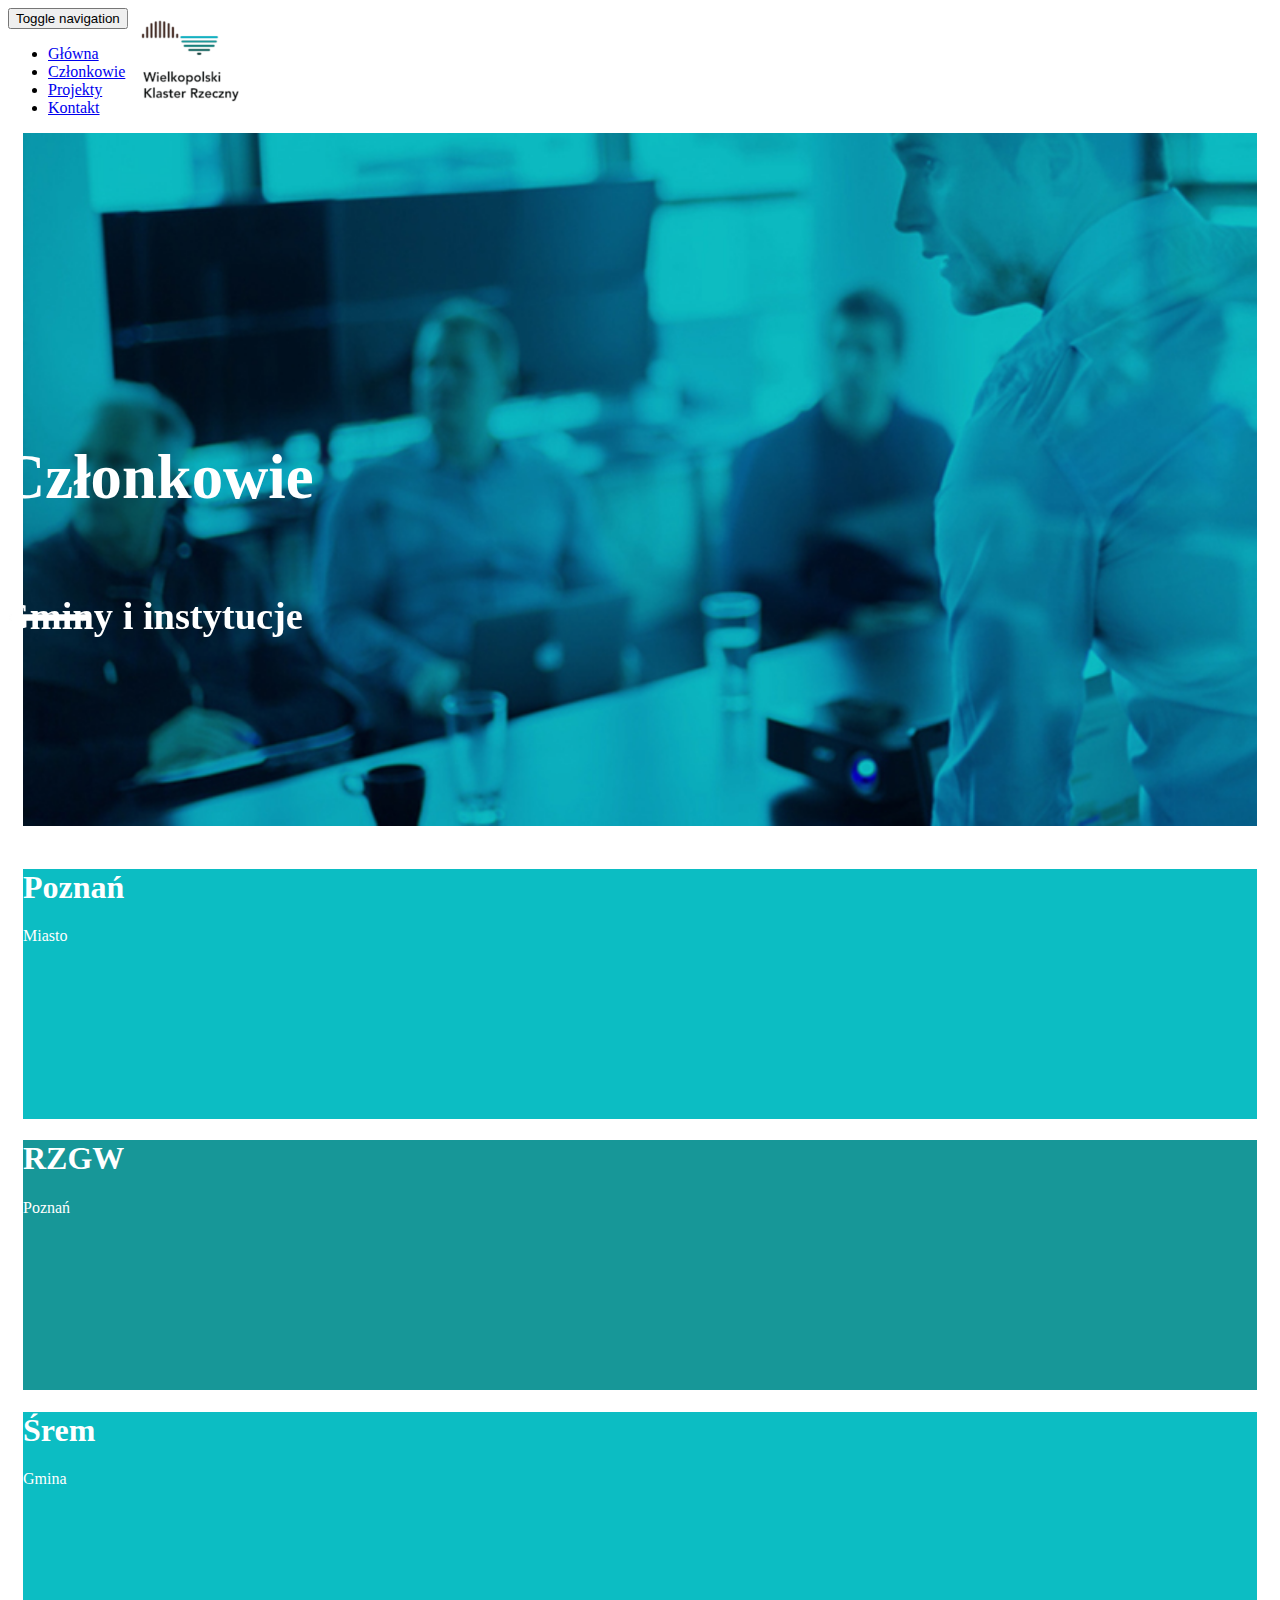
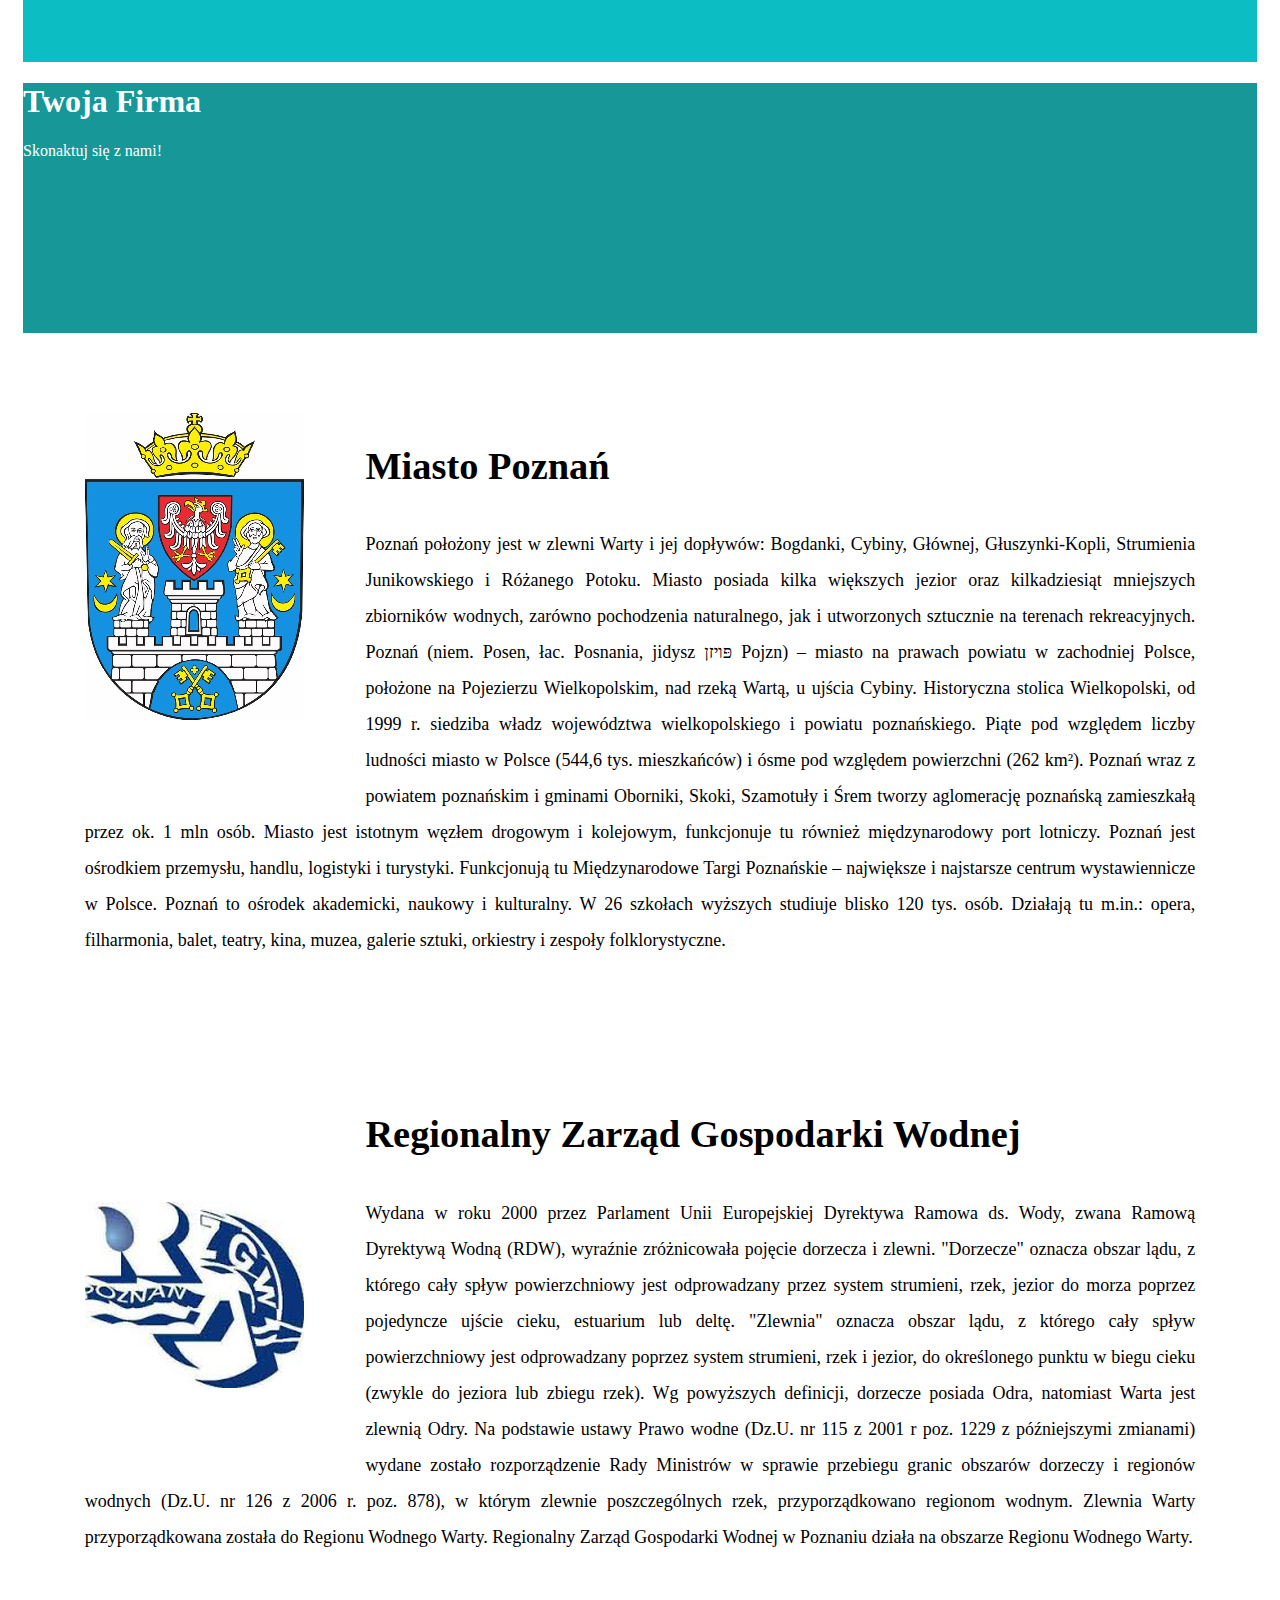
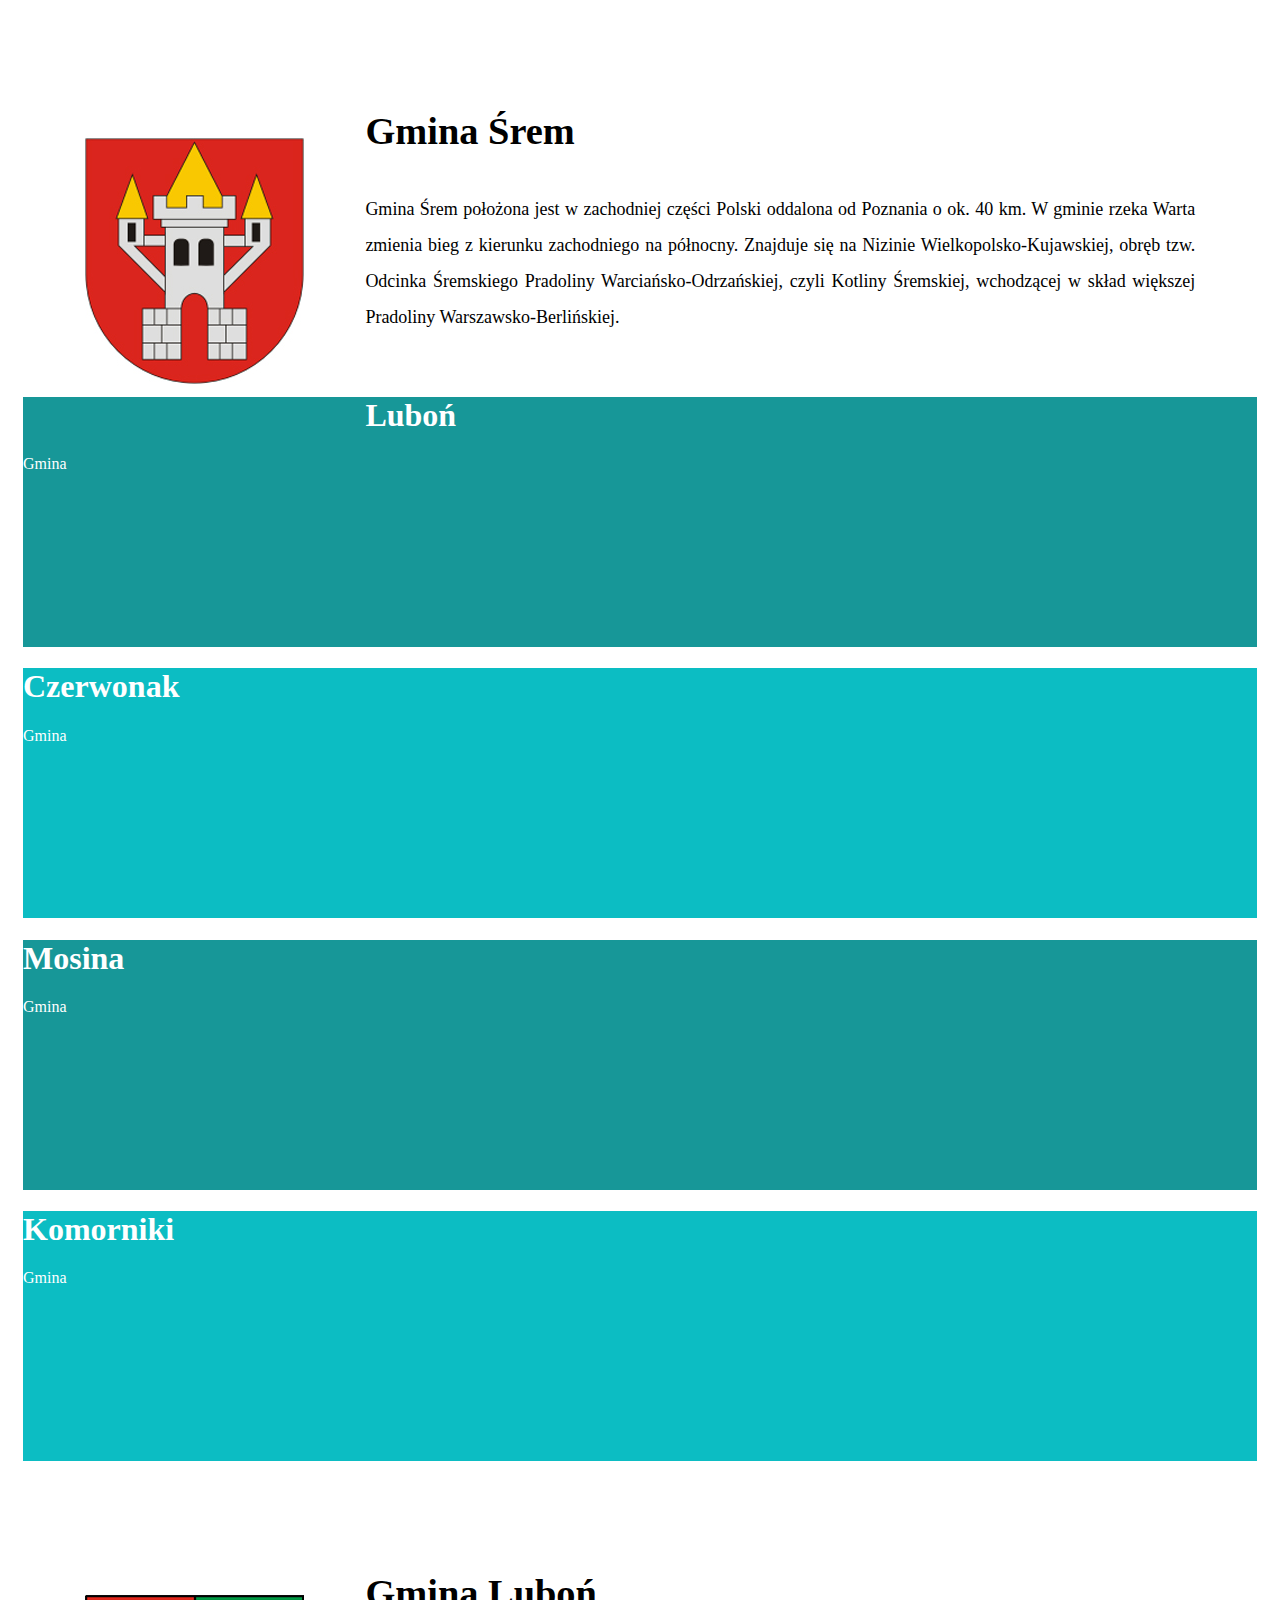
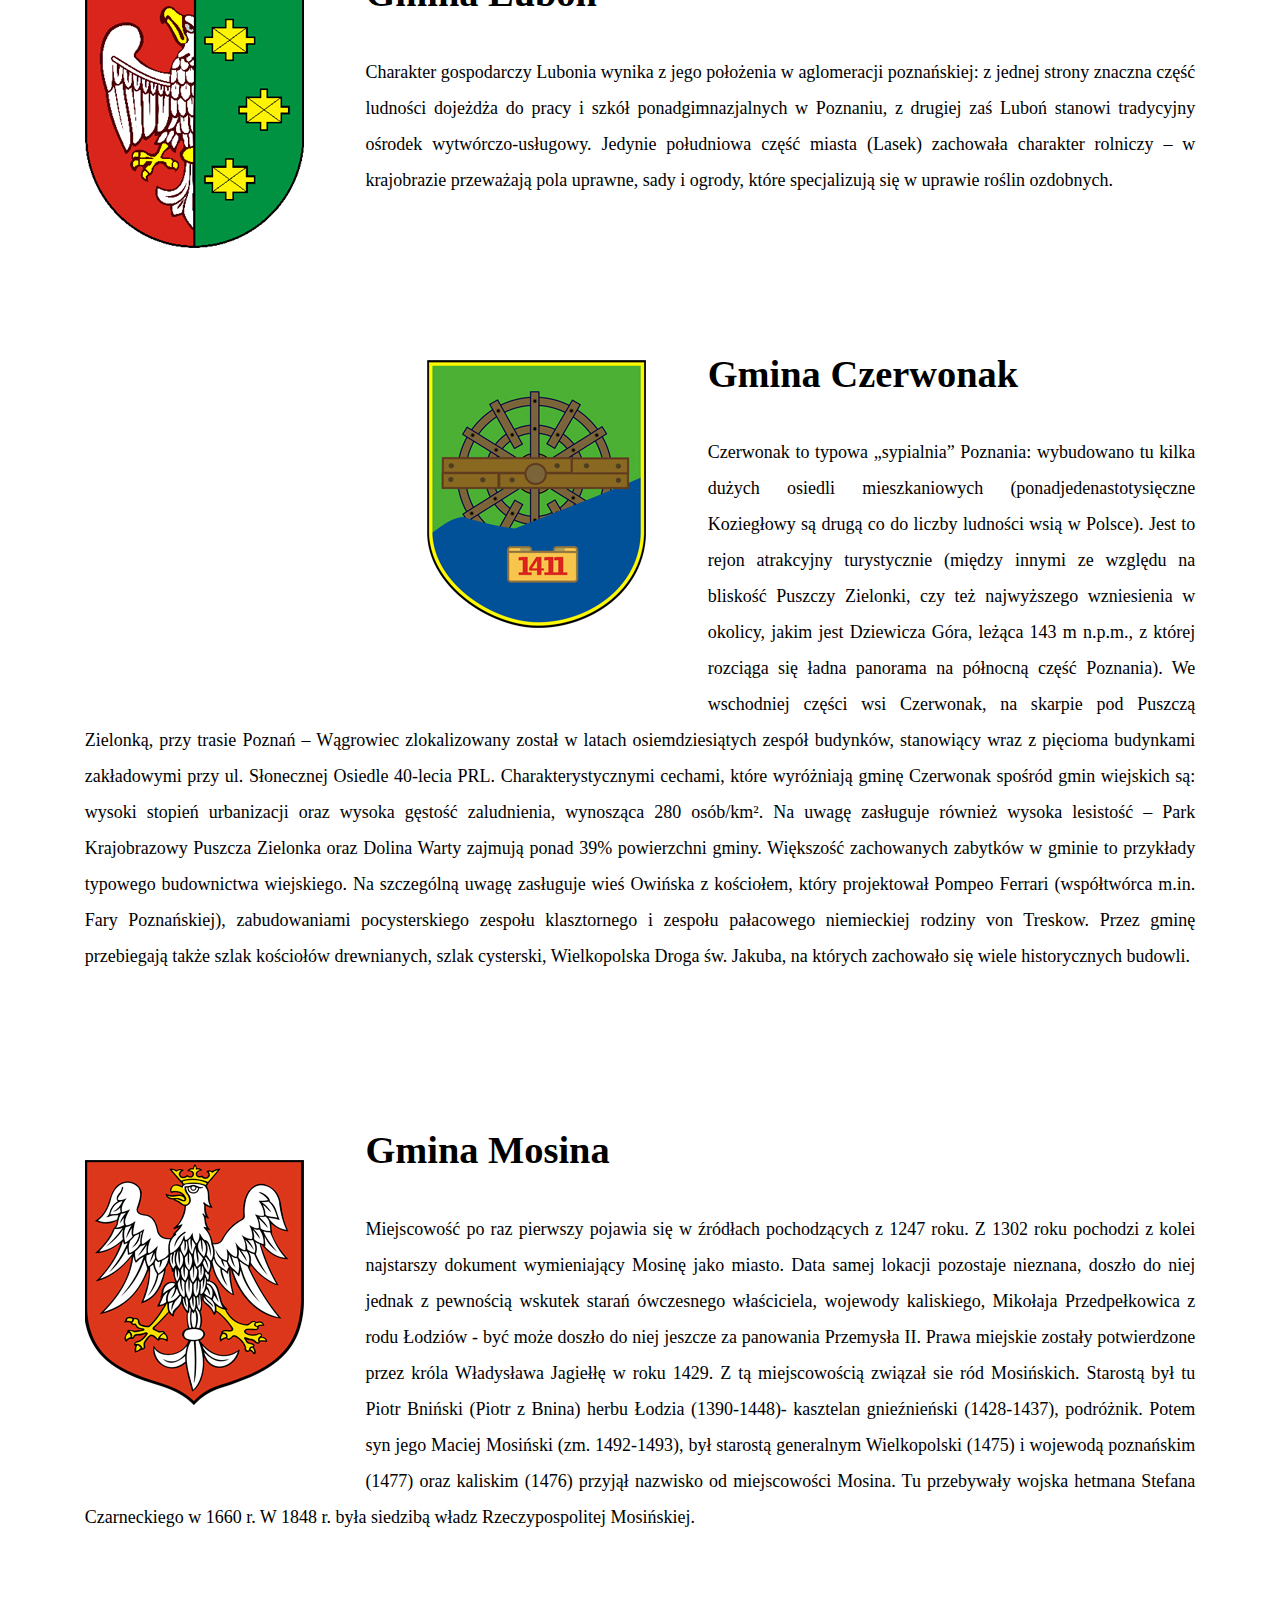
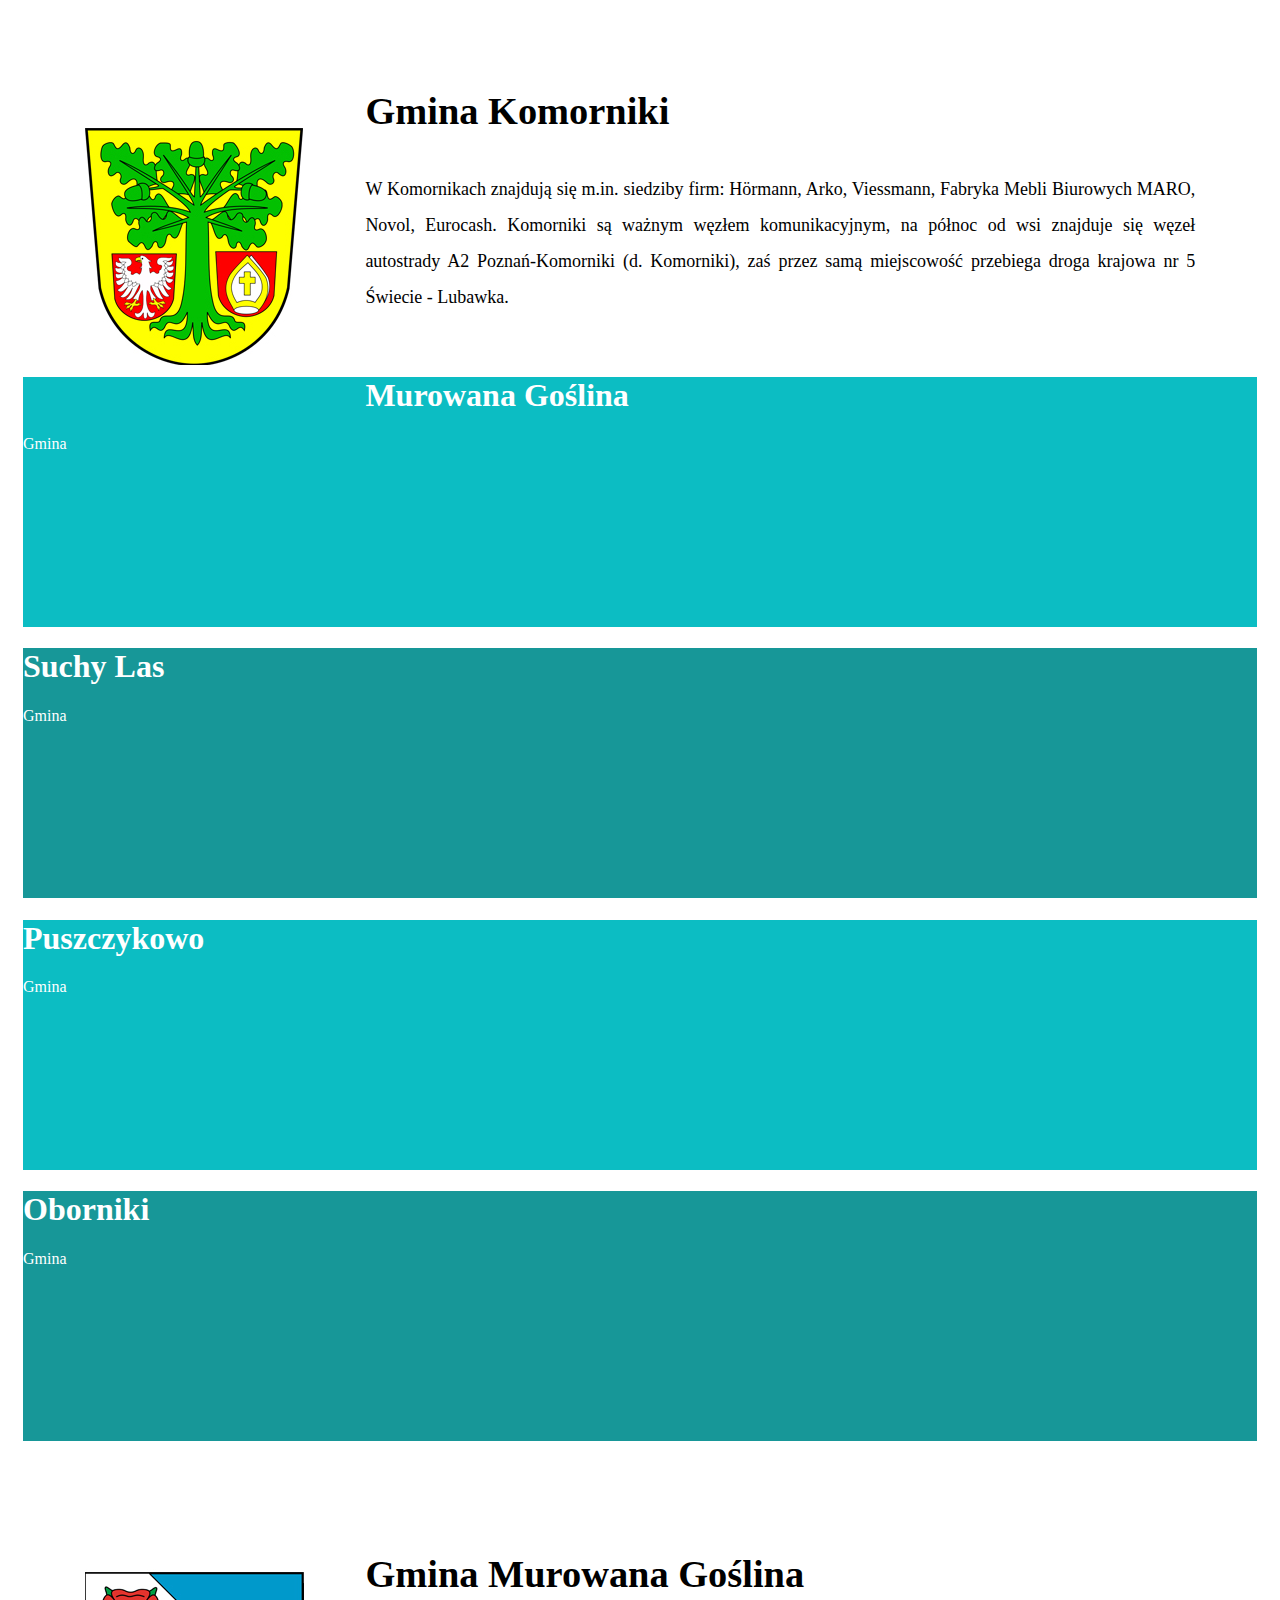
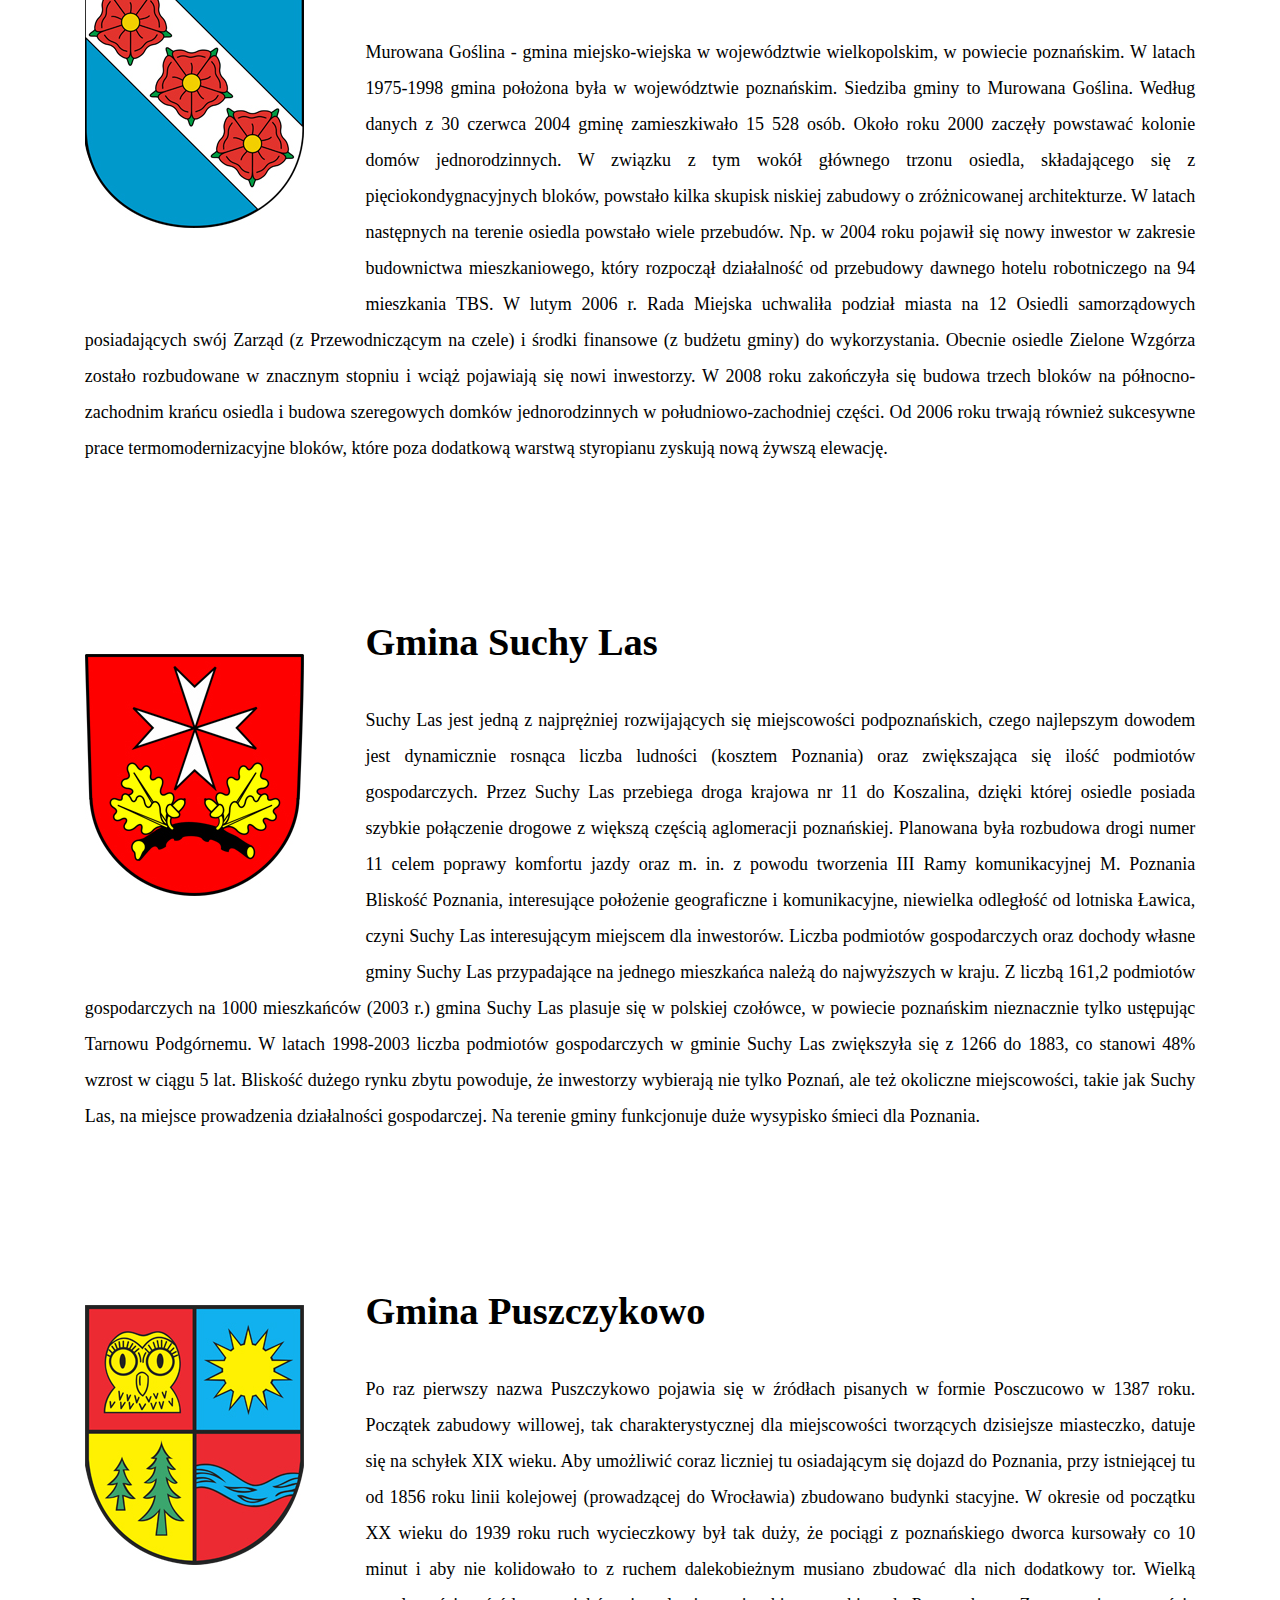
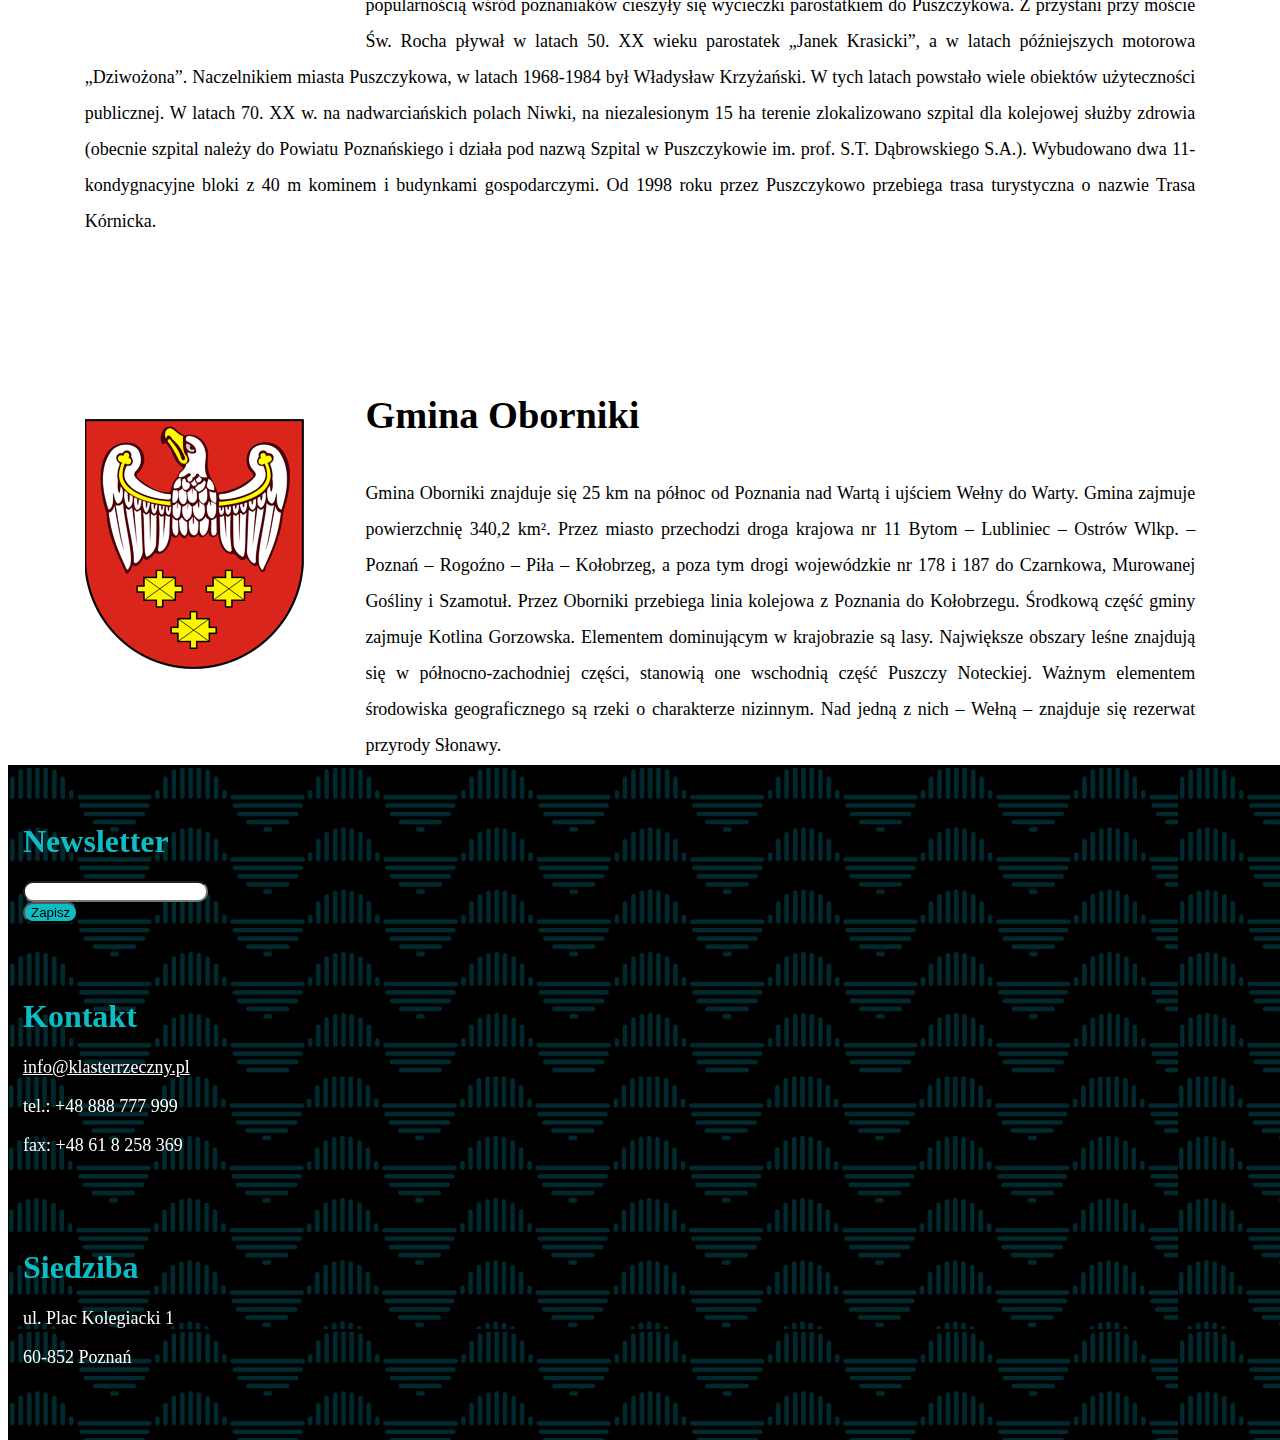
<file: src/czlonkowie.html>
<!DOCTYPE html>
<html lang="en">
  <head>
    <meta charset="utf-8">
    <meta http-equiv="X-UA-Compatible" content="IE=edge">
    <meta name="viewport" content="width=device-width, initial-scale=1">
    <!-- The above 3 meta tags *must* come first in the head; any other head content must come *after* these tags -->
    <meta name="description" content="">
    <meta name="author" content="">
    <link rel="icon" href="img/favicon.ico">
       <link rel="apple-touch-icon" sizes="57x57" href="img/apple-icon-57x57.png">
<link rel="apple-touch-icon" sizes="60x60" href="img/apple-icon-60x60.png">
<link rel="apple-touch-icon" sizes="72x72" href="img/apple-icon-72x72.png">
<link rel="apple-touch-icon" sizes="76x76" href="/apple-icon-76x76.png">
<link rel="apple-touch-icon" sizes="114x114" href="img/apple-icon-114x114.png">
<link rel="apple-touch-icon" sizes="120x120" href="img/apple-icon-120x120.png">
<link rel="apple-touch-icon" sizes="144x144" href="img/apple-icon-144x144.png">
<link rel="apple-touch-icon" sizes="152x152" href="img/apple-icon-152x152.png">
<link rel="apple-touch-icon" sizes="180x180" href="img/apple-icon-180x180.png">
<link rel="icon" type="image/png" sizes="192x192"  href="img/android-icon-192x192.png">
<link rel="icon" type="image/png" sizes="32x32" href="img/favicon-32x32.png">
<link rel="icon" type="image/png" sizes="96x96" href="img/favicon-96x96.png">
<link rel="icon" type="image/png" sizes="16x16" href="img/favicon-16x16.png">
<link rel="manifest" href="img/manifest.json">
<meta name="msapplication-TileColor" content="#ffffff">
<meta name="msapplication-TileImage" content="img/ms-icon-144x144.png">
<meta name="theme-color" content="#ffffff">


    <title>Wielkopolski Klaster Rzeczny</title>

    <link rel="stylesheet" href="https://maxcdn.bootstrapcdn.com/bootstrap/3.3.6/css/bootstrap.min.css" integrity="sha384-1q8mTJOASx8j1Au+a5WDVnPi2lkFfwwEAa8hDDdjZlpLegxhjVME1fgjWPGmkzs7" crossorigin="anonymous">
    <link rel="stylesheet" href="style.css">
  </head>

  <body>

    <!-- Fixed navbar -->
    <nav class="navbar navbar-default navbar-fixed-top">
      <div class="container">
        <div class="navbar-header">
          <button type="button" class="navbar-toggle collapsed" data-toggle="collapse" data-target="#navbar" aria-expanded="false" aria-controls="navbar">
            <span class="sr-only">Toggle navigation</span>
            <span class="icon-bar"></span>
            <span class="icon-bar"></span>
            <span class="icon-bar"></span>
          </button>
            <a href="index.html"><img src="img/logo.png" class="logo"></a>
        </div>
        <div id="navbar" class="collapse navbar-collapse">
      <ul class="nav navbar-nav navbar-right">
            <li ><a href="index.html">Główna</a></li>
            <li class="active"><a href="czlonkowie.html">Członkowie</a></li>
            <li><a href="projekty.html">Projekty</a></li>
                      <li><a id="kontakt3" href="#kontakt">Kontakt</a></li>

          </ul>
        </div><!--/.nav-collapse -->
      </div>
    </nav>

    <!-- Begin page content -->
    <div class="container">
        <div class="row">
          <div class="tytul  text-center">  
              <h2>Członkowie</h2> 
            <img class="kreska" src="img/biala_kreska.png">
              <br>
              <div class="podt"><h3>Gminy i instytucje</h3>
                  </div>
            </div>
           <img class="zdjecie" src="img/czlon.jpg">
            
        </div>
        
        <br>
        
        <div class="row czlonk_wys white">
          <div class="col-md-3 col-xs-6 blue-tlo gallerybox" data-toggle="collapse" href="#miasto" aria-expanded="false" aria-controls="miasto">
            <h1>Poznań</h1>
           Miasto
               <p>+</p>
            </div>
          <div class="col-md-3 col-xs-6 blue-tlo1 gallerybox" data-toggle="collapse" href="#regio" aria-expanded="false" aria-controls="regio">
            <h1>RZGW</h1>
              Poznań
              <p>+</p>
            </div>
          <div class="col-md-3 col-xs-6 blue-tlo gallerybox" data-toggle="collapse" href="#srem" aria-expanded="false" aria-controls="srem">
            <h1>Śrem</h1>
              Gmina
             <p>+</p>
            </div>
          <div class="col-md-3 col-xs-6 blue-tlo1 gallerybox" >
            <h1>Twoja Firma</h1>
              Skonaktuj się z nami!
              <a id="kontakt2" href="#kontakt" class="link-bez-podkr">+</a>
            </div>
        </div>
        <br>
      <div class="row collapse gminat" id="miasto">
          <img class="gmina" src="img/miasto poznan.jpg"><div> <br> <br> <br> <h3>Miasto Poznań</h3>
<p >Poznań położony jest w zlewni Warty i jej dopływów: Bogdanki, Cybiny, Głównej, Głuszynki-Kopli, Strumienia Junikowskiego i Różanego Potoku. Miasto posiada kilka większych jezior oraz kilkadziesiąt mniejszych zbiorników wodnych, zarówno pochodzenia naturalnego, jak i utworzonych sztucznie na terenach rekreacyjnych. Poznań (niem. Posen, łac. Posnania, jidysz פּױזן Pojzn) – miasto na prawach powiatu w zachodniej Polsce, położone na Pojezierzu Wielkopolskim, nad rzeką Wartą, u ujścia Cybiny. Historyczna stolica Wielkopolski, od 1999 r. siedziba władz województwa wielkopolskiego i powiatu poznańskiego.

Piąte pod względem liczby ludności miasto w Polsce (544,6 tys. mieszkańców) i ósme pod względem powierzchni (262 km²). Poznań wraz z powiatem poznańskim i gminami Oborniki, Skoki, Szamotuły i Śrem tworzy aglomerację poznańską zamieszkałą przez ok. 1 mln osób.

Miasto jest istotnym węzłem drogowym i kolejowym, funkcjonuje tu również międzynarodowy port lotniczy. Poznań jest ośrodkiem przemysłu, handlu, logistyki i turystyki. Funkcjonują tu Międzynarodowe Targi Poznańskie – największe i najstarsze centrum wystawiennicze w Polsce. Poznań to ośrodek akademicki, naukowy i kulturalny. W 26 szkołach wyższych studiuje blisko 120 tys. osób. Działają tu m.in.: opera, filharmonia, balet, teatry, kina, muzea, galerie sztuki, orkiestry i zespoły folklorystyczne.</p></div>

        </div>
              <div class="row collapse gminat" id="regio">
          <img class="gmina" src="img/regio.jpg"><div> <br> <br> <br> <h3>Regionalny Zarząd Gospodarki Wodnej</h3>
<p >Wydana w roku 2000 przez Parlament Unii Europejskiej Dyrektywa Ramowa ds. Wody, zwana Ramową Dyrektywą Wodną (RDW), wyraźnie zróżnicowała pojęcie dorzecza i zlewni.
 
"Dorzecze" oznacza obszar lądu, z którego cały spływ powierzchniowy jest odprowadzany przez system strumieni, rzek, jezior do morza poprzez pojedyncze ujście cieku, estuarium lub deltę.
 
"Zlewnia" oznacza obszar lądu, z którego cały spływ powierzchniowy jest odprowadzany poprzez system strumieni, rzek i jezior, do określonego punktu w biegu cieku (zwykle do jeziora lub zbiegu rzek).
 
Wg powyższych definicji, dorzecze posiada Odra, natomiast Warta jest zlewnią Odry.
 
Na podstawie ustawy Prawo wodne (Dz.U. nr 115 z 2001 r poz. 1229 z późniejszymi zmianami) wydane zostało rozporządzenie Rady Ministrów w sprawie przebiegu granic obszarów dorzeczy i regionów wodnych (Dz.U. nr 126 z 2006 r. poz. 878), w którym zlewnie poszczególnych rzek, przyporządkowano regionom wodnym. Zlewnia Warty przyporządkowana została do Regionu Wodnego Warty. Regionalny Zarząd Gospodarki Wodnej w Poznaniu działa na obszarze Regionu Wodnego Warty.
 </p></div>

        </div>
              <div class="row collapse gminat" id="srem">
          <img class="gmina" src="img/srem.jpg"><div> <br> <br> <br> <h3>Gmina Śrem</h3>
<p >Gmina Śrem położona jest w zachodniej części Polski oddalona od Poznania o ok. 40 km. W gminie rzeka Warta zmienia bieg z kierunku zachodniego na północny. Znajduje się na Nizinie Wielkopolsko-Kujawskiej, obręb tzw. Odcinka Śremskiego Pradoliny Warciańsko-Odrzańskiej, czyli Kotliny Śremskiej, wchodzącej w skład większej Pradoliny Warszawsko-Berlińskiej.
 </p></div>

        </div>
             
        
        <div class="row czlonk_wys white">
          <div class="col-md-3 col-xs-6 blue-tlo1 gallerybox " data-toggle="collapse" href="#lubon" aria-expanded="false" aria-controls="lubon">
            <h1>Luboń</h1>
             Gmina
       
    <p>+</p>
            </div>
          <div class="col-md-3 col-xs-6 blue-tlo gallerybox " data-toggle="collapse" href="#czerw" aria-expanded="false" aria-controls="czerw">
            <h1>Czerwonak</h1>
              Gmina             <p>+</p>
            </div>
          <div class="col-md-3 col-xs-6 blue-tlo1 gallerybox " data-toggle="collapse" href="#mosina" aria-expanded="false" aria-controls="mosina">
            <h1>Mosina</h1>
             Gmina
                <p>+</p>
            </div>
          <div class="col-md-3 col-xs-6 blue-tlo gallerybox " data-toggle="collapse" href="#komor" aria-expanded="false" aria-controls="komor">
            <h1>Komorniki</h1>
             Gmina
              <p>+</p>
            </div>
        </div>
        <br>
           <div class="row collapse gminat" id="lubon">
          <img class="gmina" src="img/lubon.jpg"><div> <br> <br> <br> <h3>Gmina Luboń</h3>
<p >Charakter gospodarczy Lubonia wynika z jego położenia w aglomeracji poznańskiej: z jednej strony znaczna część ludności dojeżdża do pracy i szkół ponadgimnazjalnych w Poznaniu, z drugiej zaś Luboń stanowi tradycyjny ośrodek wytwórczo-usługowy. Jedynie południowa część miasta (Lasek) zachowała charakter rolniczy – w krajobrazie przeważają pola uprawne, sady i ogrody, które specjalizują się w uprawie roślin ozdobnych.
</p></div>

        </div>
              <div class="row collapse gminat" id="czerw">
          <img class="gmina" src="img/czerwonak.jpg"><div> <br> <br> <br> <h3>Gmina Czerwonak</h3>
<p >Czerwonak to typowa „sypialnia” Poznania: wybudowano tu kilka dużych osiedli mieszkaniowych (ponadjedenastotysięczne Koziegłowy są drugą co do liczby ludności wsią w Polsce). Jest to rejon atrakcyjny turystycznie (między innymi ze względu na bliskość Puszczy Zielonki, czy też najwyższego wzniesienia w okolicy, jakim jest Dziewicza Góra, leżąca 143 m n.p.m., z której rozciąga się ładna panorama na północną część Poznania). We wschodniej części wsi Czerwonak, na skarpie pod Puszczą Zielonką, przy trasie Poznań – Wągrowiec zlokalizowany został w latach osiemdziesiątych zespół budynków, stanowiący wraz z pięcioma budynkami zakładowymi przy ul. Słonecznej Osiedle 40-lecia PRL. Charakterystycznymi cechami, które wyróżniają gminę Czerwonak spośród gmin wiejskich są: wysoki stopień urbanizacji oraz wysoka gęstość zaludnienia, wynosząca 280 osób/km². Na uwagę zasługuje również wysoka lesistość – Park Krajobrazowy Puszcza Zielonka oraz Dolina Warty zajmują ponad 39% powierzchni gminy. Większość zachowanych zabytków w gminie to przykłady typowego budownictwa wiejskiego. Na szczególną uwagę zasługuje wieś Owińska z kościołem, który projektował Pompeo Ferrari (współtwórca m.in. Fary Poznańskiej), zabudowaniami pocysterskiego zespołu klasztornego i zespołu pałacowego niemieckiej rodziny von Treskow. Przez gminę przebiegają także szlak kościołów drewnianych, szlak cysterski, Wielkopolska Droga św. Jakuba, na których zachowało się wiele historycznych budowli. </p></div>

        </div>
              <div class="row collapse gminat" id="mosina">
          <img class="gmina" src="img/mosina.jpg"><div> <br> <br> <br> <h3>Gmina Mosina</h3>
<p >Miejscowość po raz pierwszy pojawia się w źródłach pochodzących z 1247 roku. Z 1302 roku pochodzi z kolei najstarszy dokument wymieniający Mosinę jako miasto. Data samej lokacji pozostaje nieznana, doszło do niej jednak z pewnością wskutek starań ówczesnego właściciela, wojewody kaliskiego, Mikołaja Przedpełkowica z rodu Łodziów - być może doszło do niej jeszcze za panowania Przemysła II.

Prawa miejskie zostały potwierdzone przez króla Władysława Jagiełłę w roku 1429. Z tą miejscowością związał sie ród Mosińskich. Starostą był tu Piotr Bniński (Piotr z Bnina) herbu Łodzia (1390-1448)- kasztelan gnieźnieński (1428-1437), podróżnik. Potem syn jego Maciej Mosiński (zm. 1492-1493), był starostą generalnym Wielkopolski (1475) i wojewodą poznańskim (1477) oraz kaliskim (1476) przyjął nazwisko od miejscowości Mosina. Tu przebywały wojska hetmana Stefana Czarneckiego w 1660 r. W 1848 r. była siedzibą władz Rzeczypospolitej Mosińskiej. </p></div>

        </div>
         <div class="row collapse gminat" id="komor">
          <img class="gmina" src="img/komor.jpg"><div> <br> <br> <br> <h3>Gmina Komorniki</h3>
<p >W Komornikach znajdują się m.in. siedziby firm: Hörmann, Arko, Viessmann, Fabryka Mebli Biurowych MARO, Novol, Eurocash.

Komorniki są ważnym węzłem komunikacyjnym, na północ od wsi znajduje się węzeł autostrady A2 Poznań-Komorniki (d. Komorniki), zaś przez samą miejscowość przebiega droga krajowa nr 5 Świecie - Lubawka.</p></div>

        </div>
        <div class="row czlonk_wys white">
          <div class="col-md-3 col-xs-6 blue-tlo gallerybox " data-toggle="collapse" href="#murow" aria-expanded="false" aria-controls="murow">
            <h1>Murowana Goślina</h1>
              Gmina
   
    <p>+</p>
            </div>
          <div class="col-md-3 col-xs-6 blue-tlo1 gallerybox " data-toggle="collapse" href="#suchy" aria-expanded="false" aria-controls="suchy">
            <h1>Suchy Las</h1>
              Gmina
           <p>+</p>
            </div>
          <div class="col-md-3 col-xs-6 blue-tlo gallerybox " data-toggle="collapse" href="#puszcz" aria-expanded="false" aria-controls="puszcz">
            <h1>Puszczykowo</h1>
              Gmina
               <p>+</p>
            </div>
          <div class="col-md-3 col-xs-6 blue-tlo1 gallerybox" data-toggle="collapse" href="#oborniki" aria-expanded="false" aria-controls="oborniki">
            <h1>Oborniki</h1>
              Gmina
          <p>+</p>
            </div>
        </div>
        <br>
        <div class="row collapse gminat" id="murow">
          <img class="gmina" src="img/murowana.jpg"><div> <br> <br> <br> <h3>Gmina Murowana Goślina</h3>
<p >Murowana Goślina - gmina miejsko-wiejska w województwie wielkopolskim, w powiecie poznańskim. W latach 1975-1998 gmina położona była w województwie poznańskim.

Siedziba gminy to Murowana Goślina.

Według danych z 30 czerwca 2004 gminę zamieszkiwało 15 528 osób.
    
    Około roku 2000 zaczęły powstawać kolonie domów jednorodzinnych. W związku z tym wokół głównego trzonu osiedla, składającego się z pięciokondygnacyjnych bloków, powstało kilka skupisk niskiej zabudowy o zróżnicowanej architekturze.

W latach następnych na terenie osiedla powstało wiele przebudów. Np. w 2004 roku pojawił się nowy inwestor w zakresie budownictwa mieszkaniowego, który rozpoczął działalność od przebudowy dawnego hotelu robotniczego na 94 mieszkania TBS.

W lutym 2006 r. Rada Miejska uchwaliła podział miasta na 12 Osiedli samorządowych posiadających swój Zarząd (z Przewodniczącym na czele) i środki finansowe (z budżetu gminy) do wykorzystania.

Obecnie osiedle Zielone Wzgórza zostało rozbudowane w znacznym stopniu i wciąż pojawiają się nowi inwestorzy. W 2008 roku zakończyła się budowa trzech bloków na północno-zachodnim krańcu osiedla i budowa szeregowych domków jednorodzinnych w południowo-zachodniej części. Od 2006 roku trwają również sukcesywne prace termomodernizacyjne bloków, które poza dodatkową warstwą styropianu zyskują nową żywszą elewację. </p></div>

        </div>
              <div class="row collapse gminat" id="suchy">
          <img class="gmina" src="img/suchy.jpg"><div> <br> <br> <br> <h3>Gmina Suchy Las</h3>
<p >Suchy Las jest jedną z najprężniej rozwijających się miejscowości podpoznańskich, czego najlepszym dowodem jest dynamicznie rosnąca liczba ludności (kosztem Poznania) oraz zwiększająca się ilość podmiotów gospodarczych.

Przez Suchy Las przebiega droga krajowa nr 11 do Koszalina, dzięki której osiedle posiada szybkie połączenie drogowe z większą częścią aglomeracji poznańskiej. Planowana była rozbudowa drogi numer 11 celem poprawy komfortu jazdy oraz m. in. z powodu tworzenia III Ramy komunikacyjnej M. Poznania

Bliskość Poznania, interesujące położenie geograficzne i komunikacyjne, niewielka odległość od lotniska Ławica, czyni Suchy Las interesującym miejscem dla inwestorów. Liczba podmiotów gospodarczych oraz dochody własne gminy Suchy Las przypadające na jednego mieszkańca należą do najwyższych w kraju. Z liczbą 161,2 podmiotów gospodarczych na 1000 mieszkańców (2003 r.) gmina Suchy Las plasuje się w polskiej czołówce, w powiecie poznańskim nieznacznie tylko ustępując Tarnowu Podgórnemu.

W latach 1998-2003 liczba podmiotów gospodarczych w gminie Suchy Las zwiększyła się z 1266 do 1883, co stanowi 48% wzrost w ciągu 5 lat.

Bliskość dużego rynku zbytu powoduje, że inwestorzy wybierają nie tylko Poznań, ale też okoliczne miejscowości, takie jak Suchy Las, na miejsce prowadzenia działalności gospodarczej. Na terenie gminy funkcjonuje duże wysypisko śmieci dla Poznania. </p></div>

        </div>
              <div class="row collapse gminat" id="puszcz">
          <img class="gmina" src="img/puszczykowo.jpg"><div> <br> <br> <br> <h3>Gmina Puszczykowo</h3>
<p >Po raz pierwszy nazwa Puszczykowo pojawia się w źródłach pisanych w formie Posczucowo w 1387 roku.

Początek zabudowy willowej, tak charakterystycznej dla miejscowości tworzących dzisiejsze miasteczko, datuje się na schyłek XIX wieku. Aby umożliwić coraz liczniej tu osiadającym się dojazd do Poznania, przy istniejącej tu od 1856 roku linii kolejowej (prowadzącej do Wrocławia) zbudowano budynki stacyjne. W okresie od początku XX wieku do 1939 roku ruch wycieczkowy był tak duży, że pociągi z poznańskiego dworca kursowały co 10 minut i aby nie kolidowało to z ruchem dalekobieżnym musiano zbudować dla nich dodatkowy tor. Wielką popularnością wśród poznaniaków cieszyły się wycieczki parostatkiem do Puszczykowa. Z przystani przy moście Św. Rocha pływał w latach 50. XX wieku parostatek „Janek Krasicki”, a w latach późniejszych motorowa „Dziwożona”.

Naczelnikiem miasta Puszczykowa, w latach 1968-1984 był Władysław Krzyżański. W tych latach powstało wiele obiektów użyteczności publicznej.

W latach 70. XX w. na nadwarciańskich polach Niwki, na niezalesionym 15 ha terenie zlokalizowano szpital dla kolejowej służby zdrowia (obecnie szpital należy do Powiatu Poznańskiego i działa pod nazwą Szpital w Puszczykowie im. prof. S.T. Dąbrowskiego S.A.). Wybudowano dwa 11-kondygnacyjne bloki z 40 m kominem i budynkami gospodarczymi.

Od 1998 roku przez Puszczykowo przebiega trasa turystyczna o nazwie Trasa Kórnicka. </p></div>

        </div>
         <div class="row collapse gminat" id="oborniki">
          <img class="gmina" src="img/oborniki.jpg"><div> <br> <br> <br> <h3>Gmina Oborniki</h3>
<p >Gmina Oborniki znajduje się 25 km na północ od Poznania nad Wartą i ujściem Wełny do Warty. Gmina zajmuje powierzchnię 340,2 km². Przez miasto przechodzi droga krajowa nr 11 Bytom – Lubliniec – Ostrów Wlkp. – Poznań – Rogoźno – Piła – Kołobrzeg, a poza tym drogi wojewódzkie nr 178 i 187 do Czarnkowa, Murowanej Gośliny i Szamotuł. Przez Oborniki przebiega linia kolejowa z Poznania do Kołobrzegu. Środkową część gminy zajmuje Kotlina Gorzowska. Elementem dominującym w krajobrazie są lasy. Największe obszary leśne znajdują się w północno-zachodniej części, stanowią one wschodnią część Puszczy Noteckiej. Ważnym elementem środowiska geograficznego są rzeki o charakterze nizinnym. Nad jedną z nich – Wełną – znajduje się rezerwat przyrody Słonawy. </p></div>

        </div>
      </div>
      
    <footer class="footer" id="kontakt">
        <div class="container footer-inside">
            <br/><br/>
        <div class="row">
          <div class="col-md-4">
              <h1 class="text-center blue">Newsletter</h1>
              <div class="row">
              <div class="col-xs-2"></div>
              <div class="col-xs-8">
                <div class="form-group">
                    <input type="email" class="form-control zaokraglone" id="exampleInputEmail1">
                  </div>
                <button class="btn btn-primary btn-block zaokraglone blue-tlo">Zapisz</button></div>
              <div class="col-xs-2"></div>
              </div>
              <br/>           
              <br/>
              <br/>

            </div>
          <div class="col-md-4 text-center">
              <h1 class="blue">Kontakt</h1>
              <p><a href="mailto:info@klasterrzeczny.pl" style="color:white">info@klasterrzeczny.pl</a></p>
              <p>tel.: +48 888 777 999</p>
              <p>fax: +48 61 8 258 369</p>
               <br/>
              <br/>
              <br/>
            </div>
           
          <div class="col-md-4 text-center">
              <h1 class="blue">Siedziba</h1>
              <p>ul. Plac Kolegiacki 1</p>
              <p>60-852 Poznań</p>
            </div>
        </div>
            <br/>
              <br/>
              <br/>
            </div>
    </footer>

    <!-- Bootstrap core JavaScript
    ================================================== -->
    <!-- Placed at the end of the document so the pages load faster -->
    <script src="https://ajax.googleapis.com/ajax/libs/jquery/1.11.3/jquery.min.js"></script>
       <script>
          $('#kontakt3').click(function(){
    $('html, body').animate({
        scrollTop: $( $.attr(this, 'href') ).offset().top
    }, 500);
    return false;
});
      </script>
       <script>
          $('#kontakt2').click(function(){
    $('html, body').animate({
        scrollTop: $( $.attr(this, 'href') ).offset().top
    }, 500);
    return false;
});
      </script>
    <script src="https://maxcdn.bootstrapcdn.com/bootstrap/3.3.6/js/bootstrap.min.js" integrity="sha384-0mSbJDEHialfmuBBQP6A4Qrprq5OVfW37PRR3j5ELqxss1yVqOtnepnHVP9aJ7xS" crossorigin="anonymous"></script>
  </body>
</html
</file>
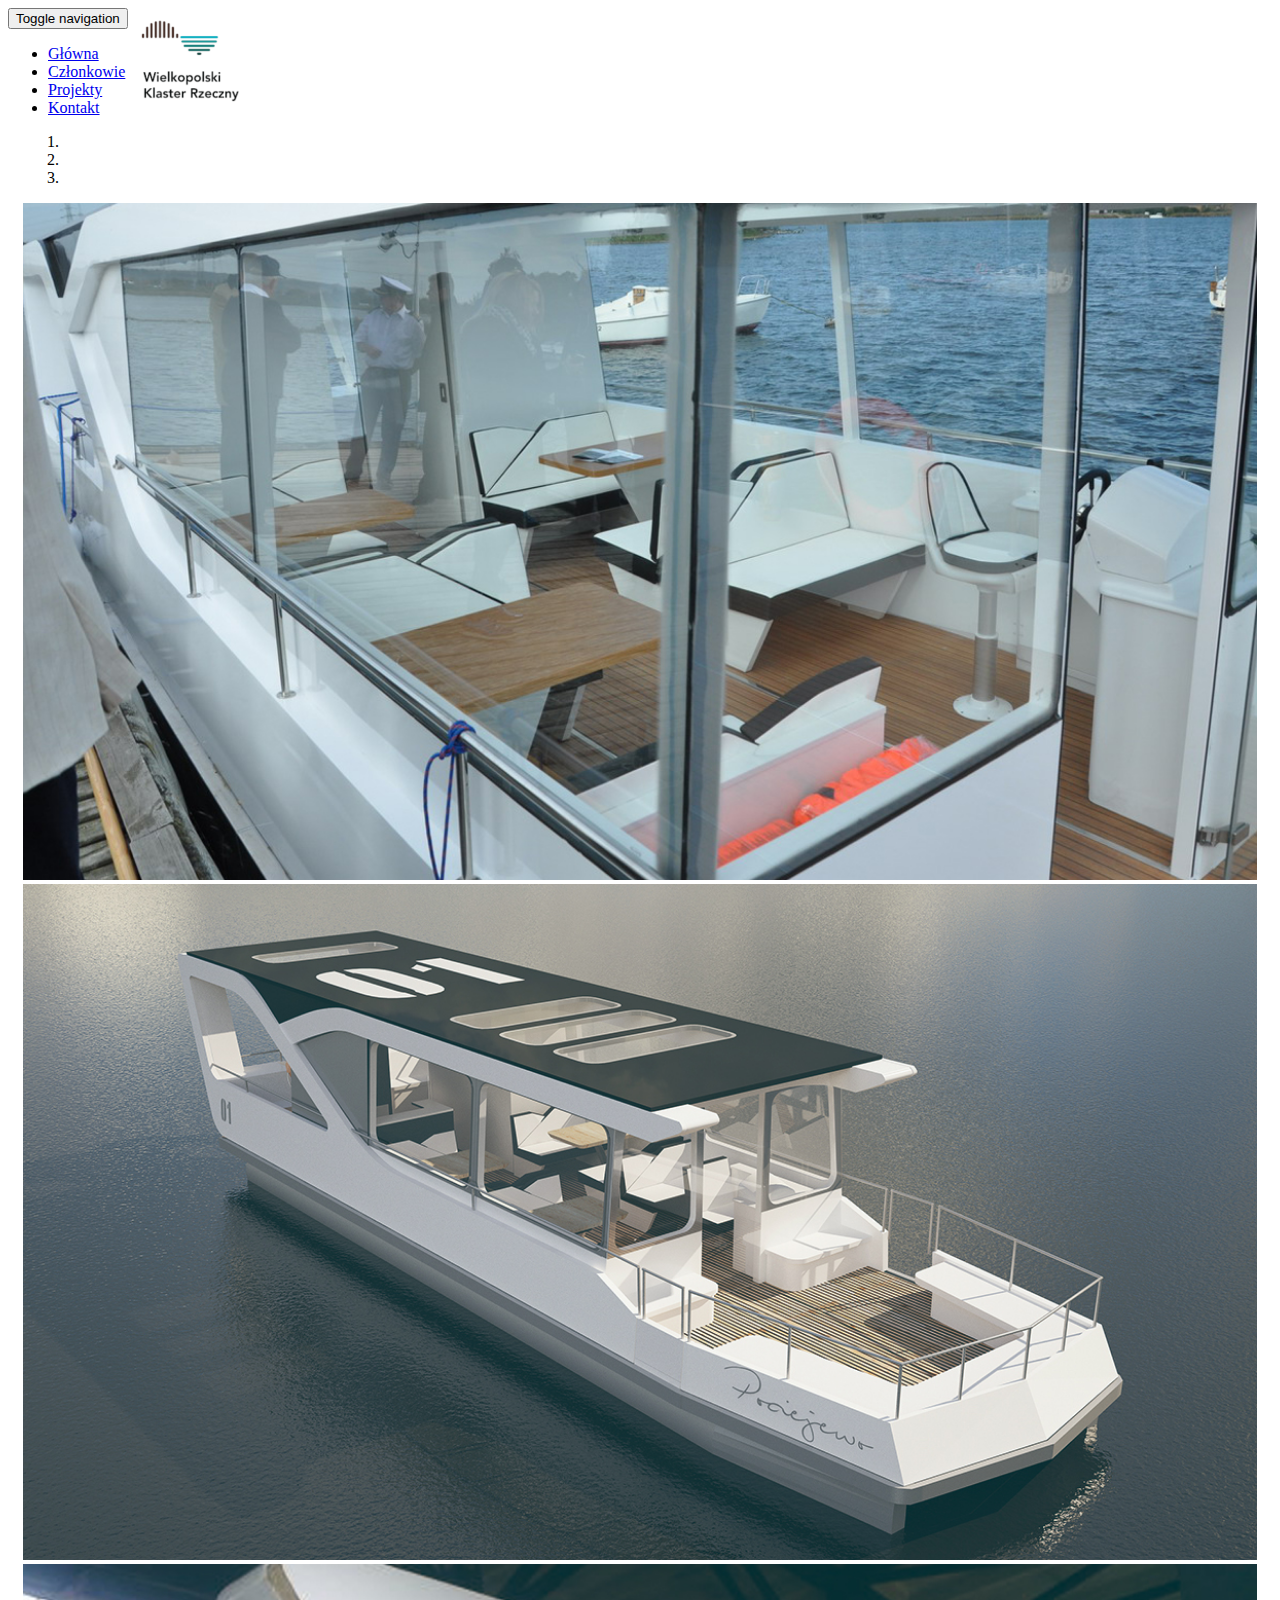
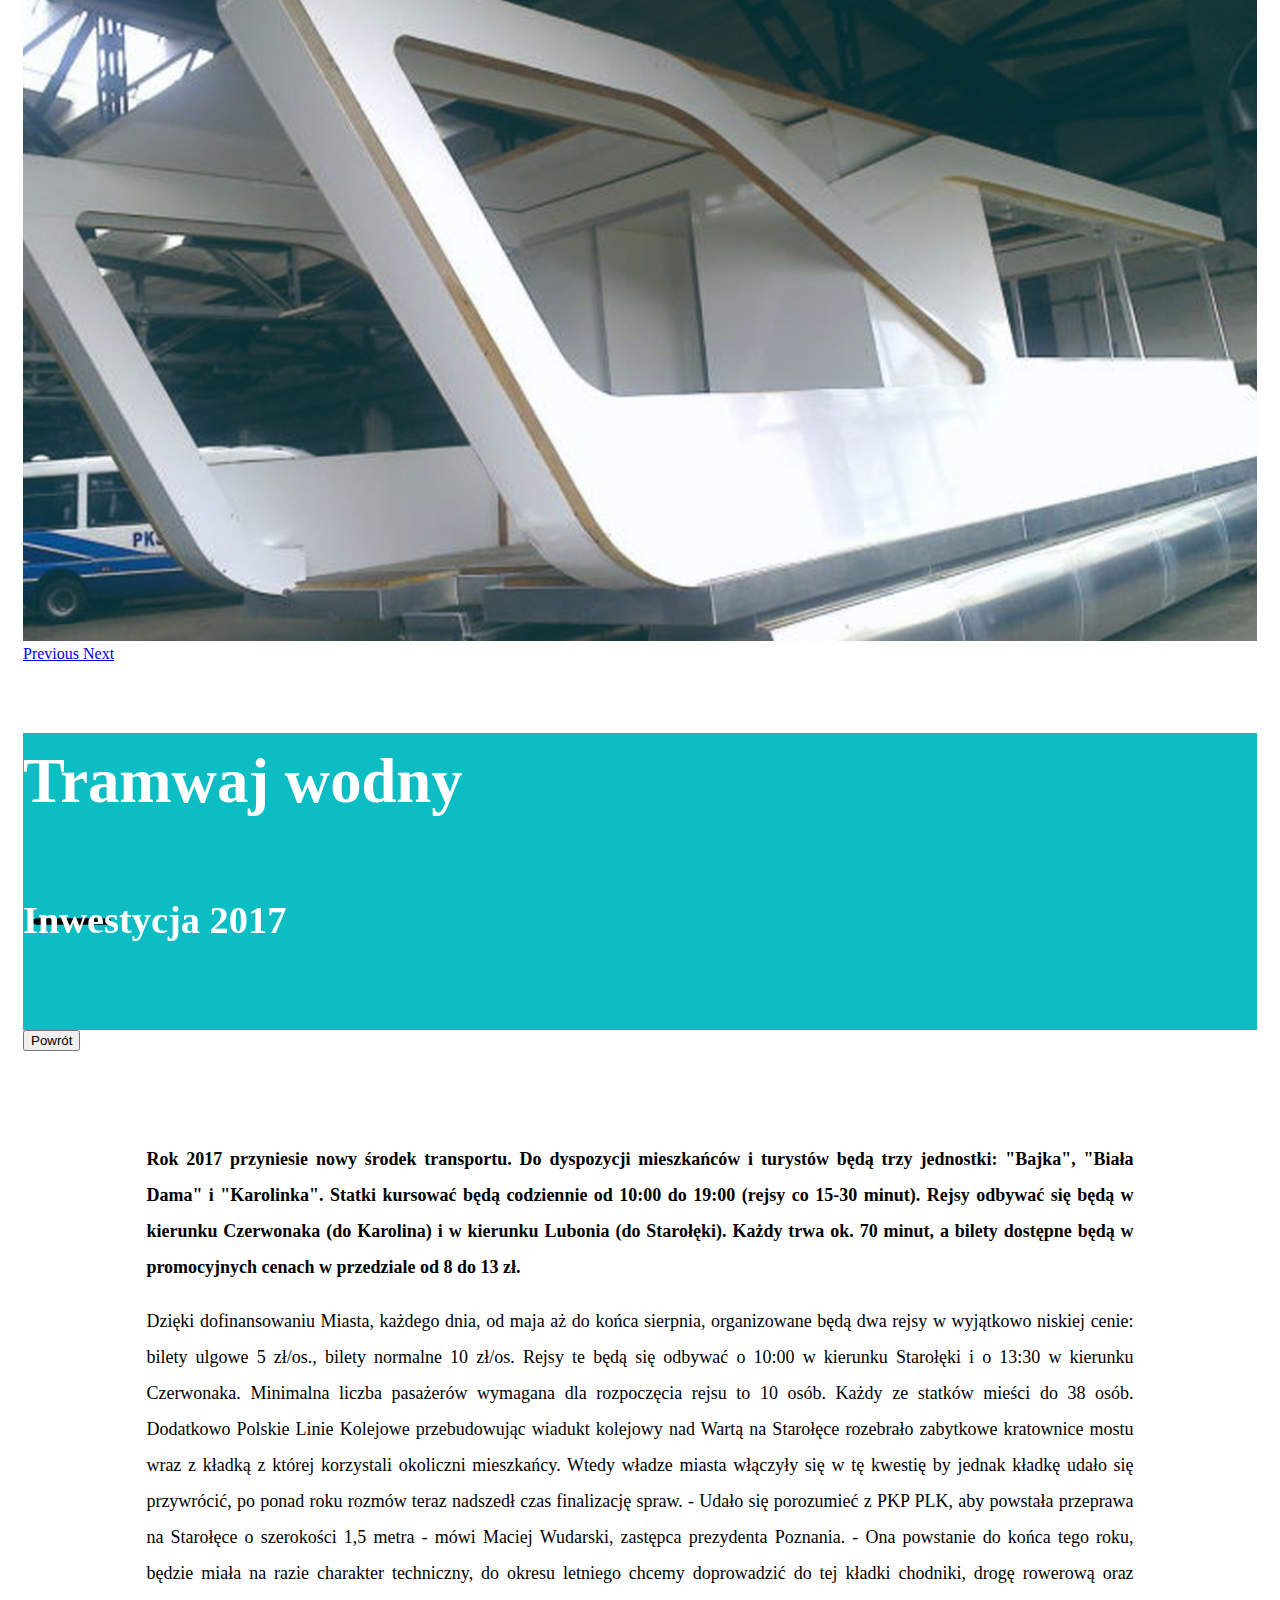
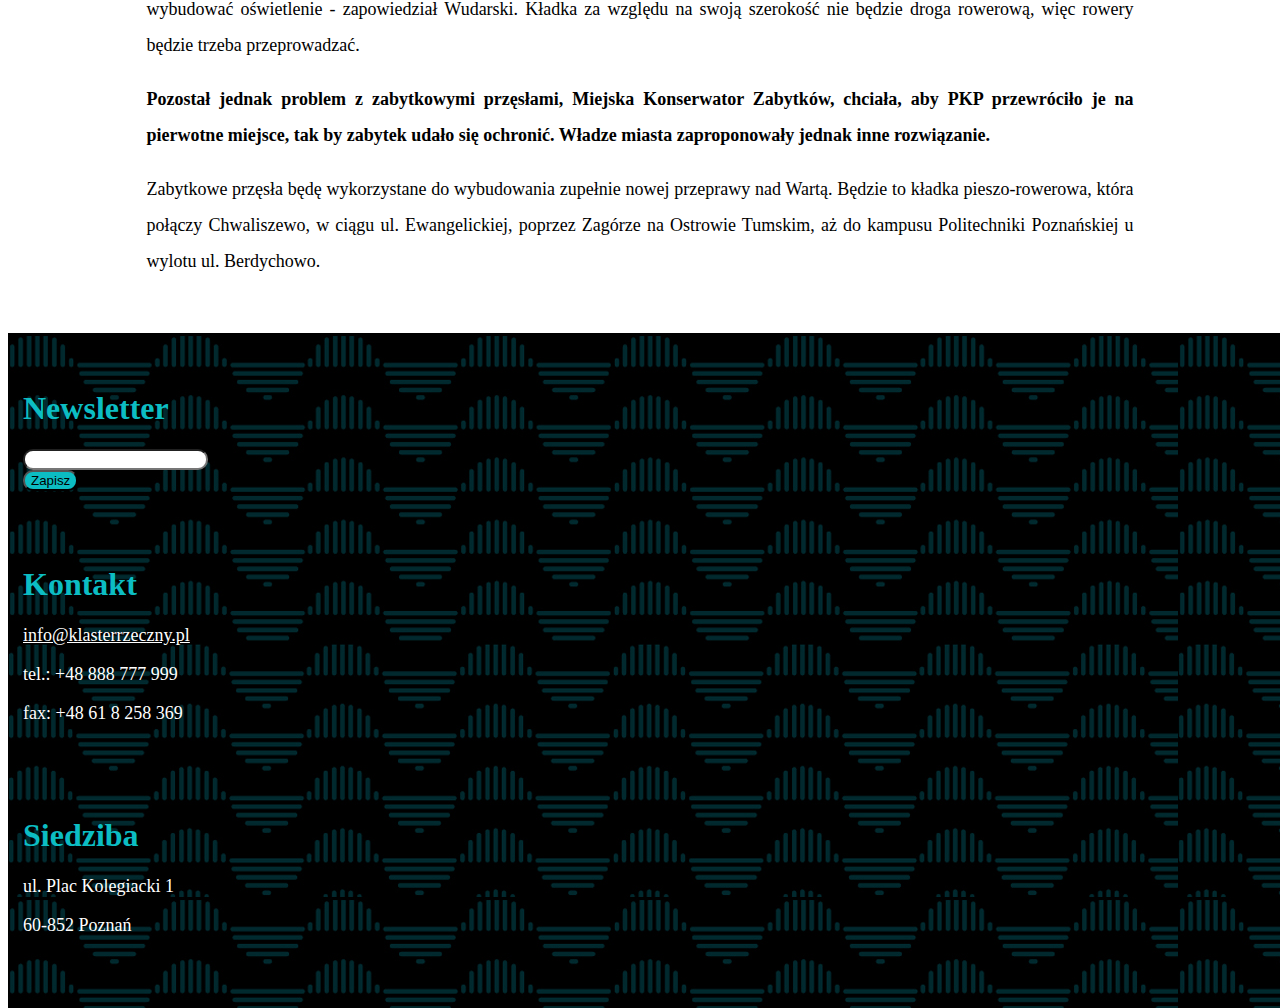
<file: src/pojedynczy.html>
<!DOCTYPE html>
<html lang="en">
  <head>
    <meta charset="utf-8">
    <meta http-equiv="X-UA-Compatible" content="IE=edge">
    <meta name="viewport" content="width=device-width, initial-scale=1">
    <!-- The above 3 meta tags *must* come first in the head; any other head content must come *after* these tags -->
    <meta name="description" content="">
    <meta name="author" content="">
    <link rel="icon" href="img/favicon.ico">
       <link rel="apple-touch-icon" sizes="57x57" href="img/apple-icon-57x57.png">
<link rel="apple-touch-icon" sizes="60x60" href="img/apple-icon-60x60.png">
<link rel="apple-touch-icon" sizes="72x72" href="img/apple-icon-72x72.png">
<link rel="apple-touch-icon" sizes="76x76" href="/apple-icon-76x76.png">
<link rel="apple-touch-icon" sizes="114x114" href="img/apple-icon-114x114.png">
<link rel="apple-touch-icon" sizes="120x120" href="img/apple-icon-120x120.png">
<link rel="apple-touch-icon" sizes="144x144" href="img/apple-icon-144x144.png">
<link rel="apple-touch-icon" sizes="152x152" href="img/apple-icon-152x152.png">
<link rel="apple-touch-icon" sizes="180x180" href="img/apple-icon-180x180.png">
<link rel="icon" type="image/png" sizes="192x192"  href="img/android-icon-192x192.png">
<link rel="icon" type="image/png" sizes="32x32" href="img/favicon-32x32.png">
<link rel="icon" type="image/png" sizes="96x96" href="img/favicon-96x96.png">
<link rel="icon" type="image/png" sizes="16x16" href="img/favicon-16x16.png">
<link rel="manifest" href="img/manifest.json">
<meta name="msapplication-TileColor" content="#ffffff">
<meta name="msapplication-TileImage" content="img/ms-icon-144x144.png">
<meta name="theme-color" content="#ffffff">

       <script>
    function goToURL() {
      location.href = 'projekty.html';

    }
  </script>

    <title>Wielkopolski Klaster Rzeczny</title>

    <link rel="stylesheet" href="https://maxcdn.bootstrapcdn.com/bootstrap/3.3.6/css/bootstrap.min.css" integrity="sha384-1q8mTJOASx8j1Au+a5WDVnPi2lkFfwwEAa8hDDdjZlpLegxhjVME1fgjWPGmkzs7" crossorigin="anonymous">
    <link rel="stylesheet" href="style.css">
  </head>

  <body>

    <!-- Fixed navbar -->
    <nav class="navbar navbar-default navbar-fixed-top">
      <div class="container">
        <div class="navbar-header">
          <button type="button" class="navbar-toggle collapsed" data-toggle="collapse" data-target="#navbar" aria-expanded="false" aria-controls="navbar">
            <span class="sr-only">Toggle navigation</span>
            <span class="icon-bar"></span>
            <span class="icon-bar"></span>
            <span class="icon-bar"></span>
          </button>
            <a href="index.html"><img src="img/logo.png" class="logo"></a>
        </div>
        <div id="navbar" class="collapse navbar-collapse">
      <ul class="nav navbar-nav navbar-right">
            <li><a href="index.html">Główna</a></li>
            <li><a href="czlonkowie.html">Członkowie</a></li>
            <li ><a href="projekty.html">Projekty</a></li>
                      <li><a id="kontakt3" href="#kontakt">Kontakt</a></li>
           
           
          </ul>

          </ul>
        </div><!--/.nav-collapse -->
      </div>
    </nav>

    <!-- Begin page content -->
    <div class="container">
        <div id="carousel-example-generic" class="carousel slide row" data-ride="carousel">
          <!-- Indicators -->
          <ol class="carousel-indicators">
            <li data-target="#carousel-example-generic" data-slide-to="0" class="active"></li>
            <li data-target="#carousel-example-generic" data-slide-to="1"></li>
            <li data-target="#carousel-example-generic" data-slide-to="2"></li>
          </ol>

          <!-- Wrapper for slides -->
          <div class="carousel-inner" role="listbox">
            <div class="item active">
                   <img  src="img/tram.jpg">
              <div class="carousel-caption">
              </div>
            </div>
            <div class="item">
                   <img src="img/tram1.jpg">
              <div class="carousel-caption">
              </div>
            </div>
            <div class="item">
                   <img src="img/tram3.jpg">
              <div class="carousel-caption">
              </div>
            </div>
          </div>

          <!-- Controls -->
          <a class="left carousel-control" href="#carousel-example-generic" role="button" data-slide="prev">
            <span class="glyphicon glyphicon-chevron-left" aria-hidden="true"></span>
            <span class="sr-only">Previous</span>
          </a>
          <a class="right carousel-control" href="#carousel-example-generic" role="button" data-slide="next">
            <span class="glyphicon glyphicon-chevron-right" aria-hidden="true"></span>
            <span class="sr-only">Next</span>
          </a>
        </div>
        <br>
        
        <div class="row blue-tlo box">
            <div class="col-xs-12">
            <div class="podtytul  text-center">  
              <h2>Tramwaj wodny</h2> 
            <img class="kreska" src="img/czarna_kreska.png">
              <br>
                <div class="podt"><h3>Inwestycja 2017</h3></div>
            </div>
            </div>
          

        </div>
        <button type="button" class="btn btn-default row" aria-label="Left Align" onclick="goToURL(); return false;">
       <span class="glyphicon glyphicon-chevron-left" aria-hidden="true">  </span>
       Powrót
       </button>

         
        <div class="row" style="margin: auto 10%; line-height:4vmin; font-size:2vmin ">
          
            <br/><br/>

            <p align="justify"><b>
                Rok 2017 przyniesie nowy środek transportu. Do dyspozycji mieszkańców i turystów będą trzy jednostki: "Bajka", "Biała Dama" i "Karolinka". Statki kursować będą codziennie od 10:00 do 19:00 (rejsy co 15-30 minut). Rejsy odbywać się będą w kierunku Czerwonaka (do Karolina) i w kierunku Lubonia (do Starołęki). Każdy trwa ok. 70 minut, a bilety dostępne będą w promocyjnych cenach w przedziale od 8 do 13 zł.</b></p>
<p align="justify">
   
  	Dzięki dofinansowaniu Miasta, każdego dnia, od maja aż do końca sierpnia, organizowane będą dwa rejsy w wyjątkowo niskiej cenie: bilety ulgowe 5 zł/os., bilety normalne 10 zł/os. Rejsy te będą się odbywać o 10:00 w kierunku Starołęki i o 13:30 w kierunku Czerwonaka. Minimalna liczba pasażerów wymagana dla rozpoczęcia rejsu to 10 osób. Każdy ze statków mieści do 38 osób. Dodatkowo Polskie Linie Kolejowe przebudowując wiadukt kolejowy nad Wartą na Starołęce rozebrało zabytkowe kratownice mostu wraz z kładką z której korzystali okoliczni mieszkańcy. Wtedy władze miasta włączyły się w tę kwestię by jednak kładkę udało się przywrócić, po ponad roku rozmów teraz nadszedł czas finalizację spraw. - Udało się porozumieć z PKP PLK, aby powstała przeprawa na Starołęce o szerokości 1,5 metra - mówi Maciej Wudarski, zastępca prezydenta Poznania. - Ona powstanie do końca tego roku, będzie miała na razie charakter techniczny, do okresu letniego chcemy doprowadzić do tej kładki chodniki, drogę rowerową oraz wybudować oświetlenie - zapowiedział Wudarski. Kładka za względu na swoją szerokość nie będzie droga rowerową, więc rowery będzie trzeba przeprowadzać.</p>
<p align="justify"><b>
	Pozostał jednak problem z zabytkowymi przęsłami, Miejska Konserwator Zabytków, chciała, aby PKP przewróciło je na pierwotne miejsce, tak by zabytek udało się ochronić. Władze miasta zaproponowały jednak inne rozwiązanie. </b></p>
<p align="justify">
	 Zabytkowe przęsła będę wykorzystane do wybudowania zupełnie nowej przeprawy nad Wartą. Będzie to kładka pieszo-rowerowa, która połączy Chwaliszewo, w ciągu ul. Ewangelickiej, poprzez Zagórze na Ostrowie Tumskim, aż do kampusu Politechniki Poznańskiej u wylotu ul. Berdychowo.</p></div>
    </div>
      <br/>            <br/>

      
    <footer class="footer" id="kontakt">
        <div class="container footer-inside">
            <br/><br/>
        <div class="row">
          <div class="col-md-4">
              <h1 class="text-center blue">Newsletter</h1>
              <div class="row">
              <div class="col-xs-2"></div>
              <div class="col-xs-8">
                <div class="form-group">
                    <input type="email" class="form-control zaokraglone" id="exampleInputEmail1">
                  </div>
                <button class="btn btn-primary btn-block zaokraglone blue-tlo">Zapisz</button></div>
              <div class="col-xs-2"></div>
              </div>
              <br/>
              <br/>
              <br/>

            </div>
          <div class="col-md-4 text-center">
              <h1 class="blue">Kontakt</h1>
              <p><a href="mailto:info@klasterrzeczny.pl" style="color:white">info@klasterrzeczny.pl</a></p>
              <p>tel.: +48 888 777 999</p>
              <p>fax: +48 61 8 258 369</p>
              <br/>
              <br/>
              <br/>
            </div>
            
          <div class="col-md-4 text-center">
              <h1 class="blue">Siedziba</h1>
              <p>ul. Plac Kolegiacki 1</p>
              <p>60-852 Poznań</p>
            </div>
        </div><br/>
              <br/>
              <br/>
            </div>
    </footer>


    <!-- Bootstrap core JavaScript
    ================================================== -->
    <!-- Placed at the end of the document so the pages load faster -->
    <script src="https://ajax.googleapis.com/ajax/libs/jquery/1.11.3/jquery.min.js"></script>
    <script>
          $('#kontakt3').click(function(){
    $('html, body').animate({
        scrollTop: $( $.attr(this, 'href') ).offset().top
    }, 500);
    return false;
});
      </script>
    <script src="https://maxcdn.bootstrapcdn.com/bootstrap/3.3.6/js/bootstrap.min.js" integrity="sha384-0mSbJDEHialfmuBBQP6A4Qrprq5OVfW37PRR3j5ELqxss1yVqOtnepnHVP9aJ7xS" crossorigin="anonymous"></script>
  </body>
</html>
</file>
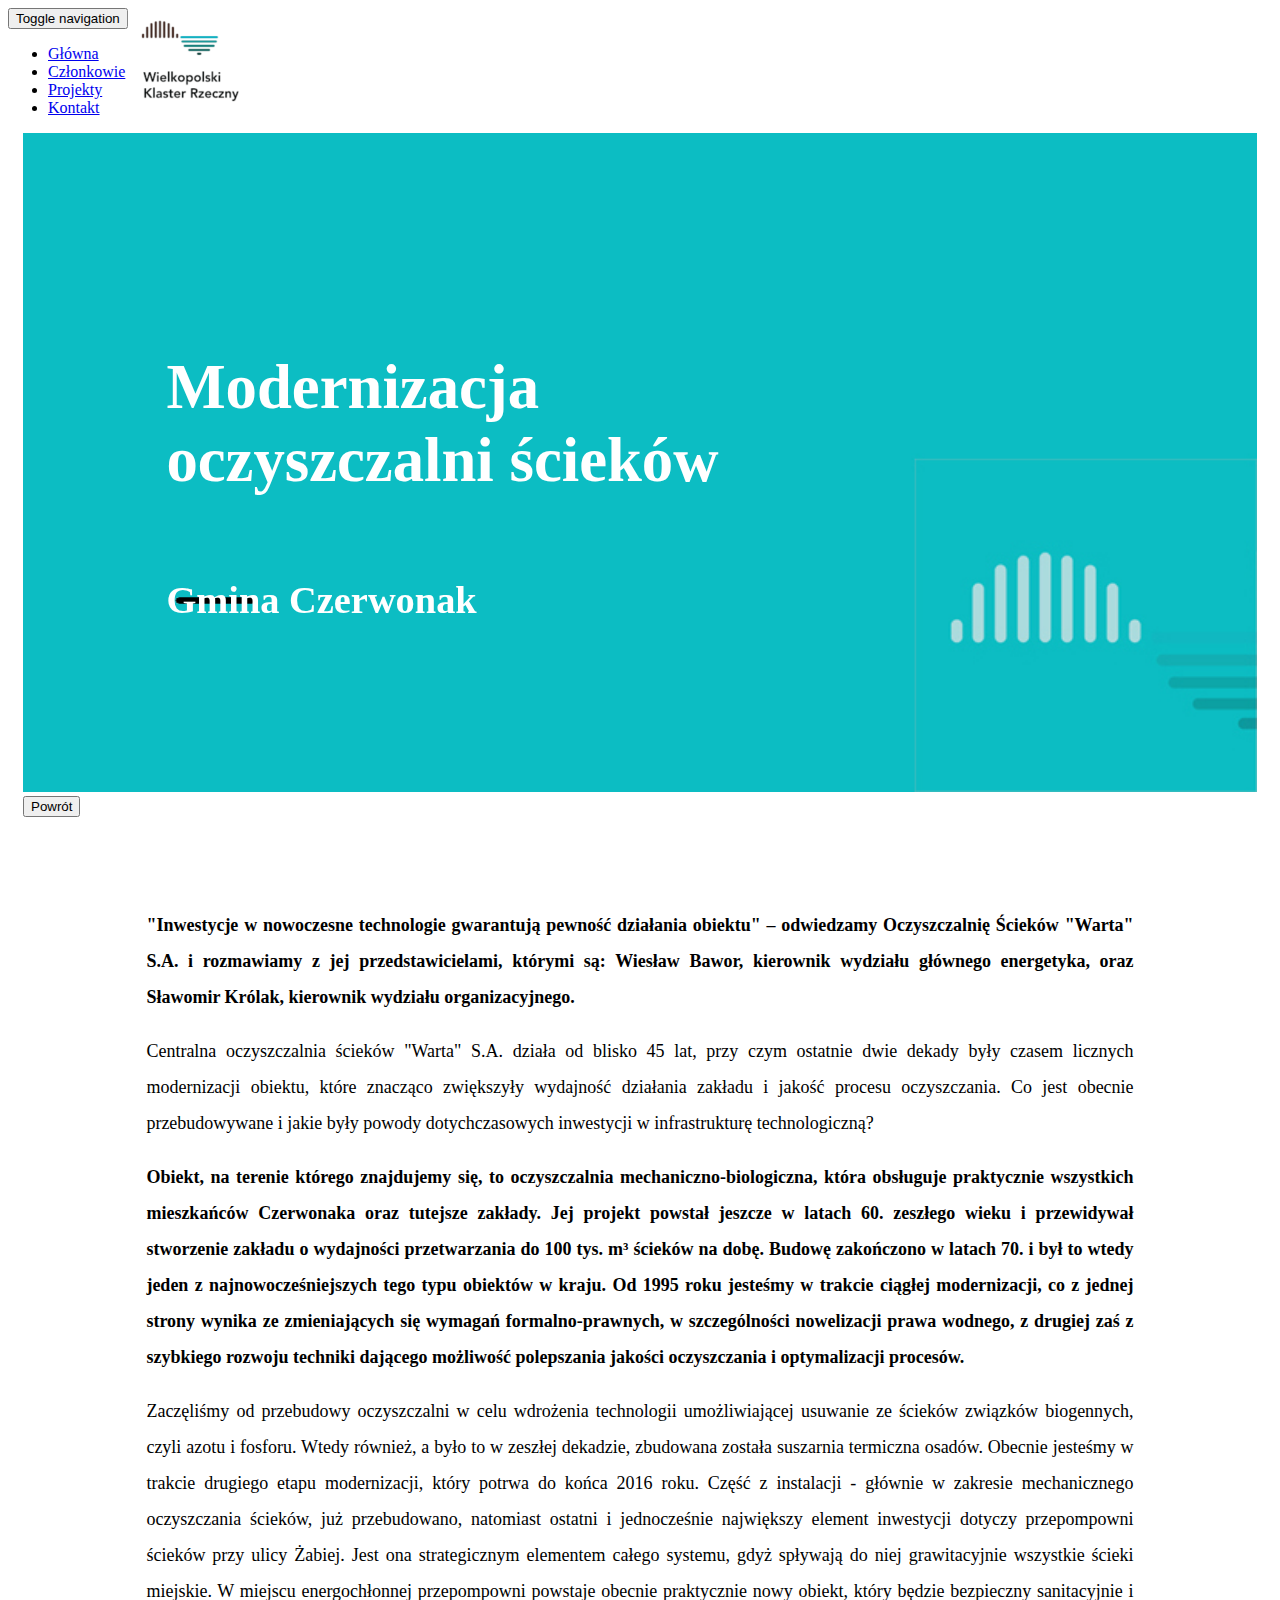
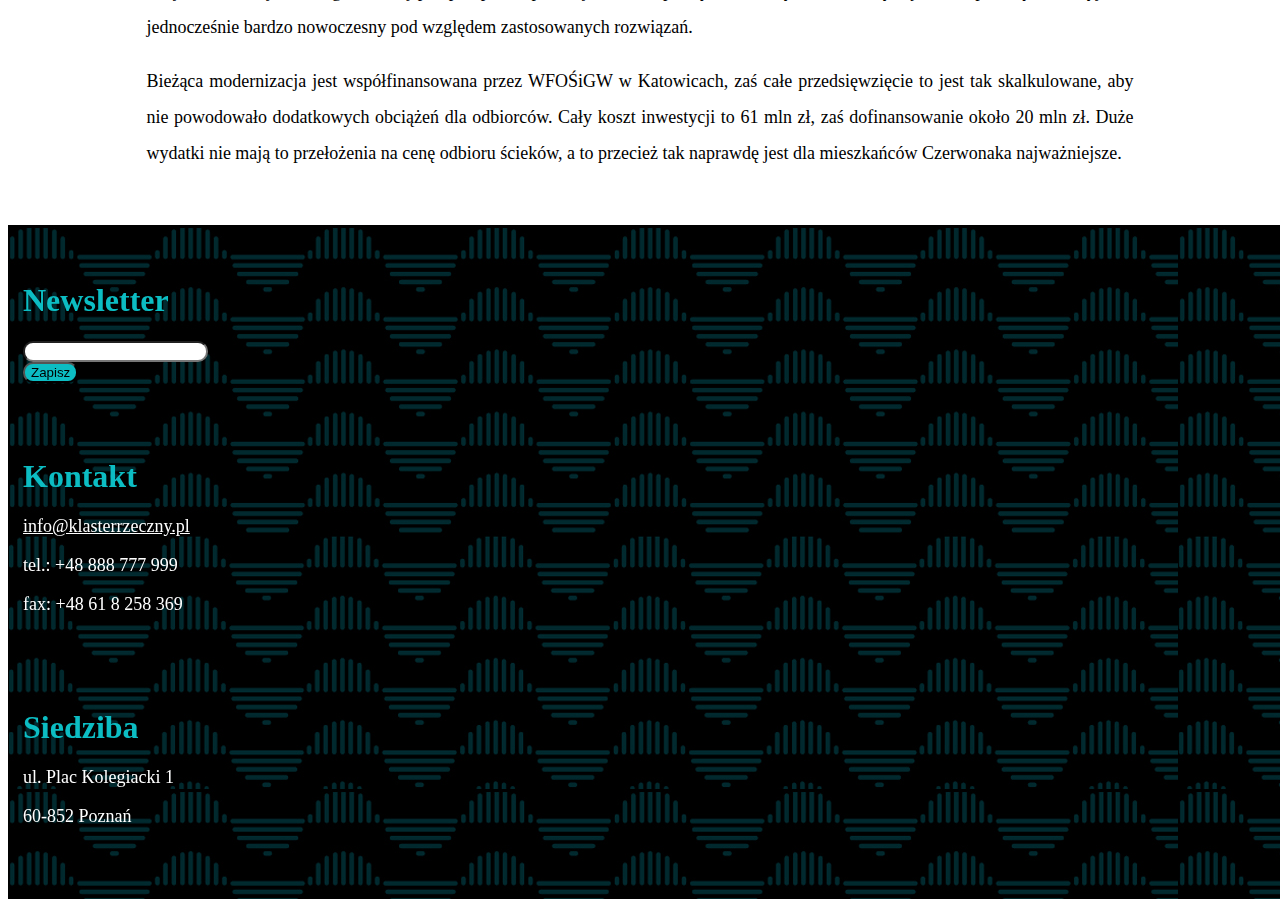
<file: src/pojedynczy1.html>
<!DOCTYPE html>
<html lang="en">
  <head>
    <meta charset="utf-8">
    <meta http-equiv="X-UA-Compatible" content="IE=edge">
    <meta name="viewport" content="width=device-width, initial-scale=1">
    <!-- The above 3 meta tags *must* come first in the head; any other head content must come *after* these tags -->
    <meta name="description" content="">
    <meta name="author" content="">
    <link rel="icon" href="img/favicon.ico">
       <link rel="apple-touch-icon" sizes="57x57" href="img/apple-icon-57x57.png">
<link rel="apple-touch-icon" sizes="60x60" href="img/apple-icon-60x60.png">
<link rel="apple-touch-icon" sizes="72x72" href="img/apple-icon-72x72.png">
<link rel="apple-touch-icon" sizes="76x76" href="/apple-icon-76x76.png">
<link rel="apple-touch-icon" sizes="114x114" href="img/apple-icon-114x114.png">
<link rel="apple-touch-icon" sizes="120x120" href="img/apple-icon-120x120.png">
<link rel="apple-touch-icon" sizes="144x144" href="img/apple-icon-144x144.png">
<link rel="apple-touch-icon" sizes="152x152" href="img/apple-icon-152x152.png">
<link rel="apple-touch-icon" sizes="180x180" href="img/apple-icon-180x180.png">
<link rel="icon" type="image/png" sizes="192x192"  href="img/android-icon-192x192.png">
<link rel="icon" type="image/png" sizes="32x32" href="img/favicon-32x32.png">
<link rel="icon" type="image/png" sizes="96x96" href="img/favicon-96x96.png">
<link rel="icon" type="image/png" sizes="16x16" href="img/favicon-16x16.png">
<link rel="manifest" href="img/manifest.json">
<meta name="msapplication-TileColor" content="#ffffff">
<meta name="msapplication-TileImage" content="img/ms-icon-144x144.png">
<meta name="theme-color" content="#ffffff">

      <script>
    function goToURL() {
      location.href = 'projekty.html';

    }
  </script>

    <title>Wielkopolski Klaster Rzeczny</title>

    <link rel="stylesheet" href="https://maxcdn.bootstrapcdn.com/bootstrap/3.3.6/css/bootstrap.min.css" integrity="sha384-1q8mTJOASx8j1Au+a5WDVnPi2lkFfwwEAa8hDDdjZlpLegxhjVME1fgjWPGmkzs7" crossorigin="anonymous">
    <link rel="stylesheet" href="style.css">
  </head>

  <body>

    <!-- Fixed navbar -->
    <nav class="navbar navbar-default navbar-fixed-top">
      <div class="container">
        <div class="navbar-header">
          <button type="button" class="navbar-toggle collapsed" data-toggle="collapse" data-target="#navbar" aria-expanded="false" aria-controls="navbar">
            <span class="sr-only">Toggle navigation</span>
            <span class="icon-bar"></span>
            <span class="icon-bar"></span>
            <span class="icon-bar"></span>
          </button>
            <a href="index.html"><img src="img/logo.png" class="logo"></a>
        </div>
        <div id="navbar" class="collapse navbar-collapse">
      <ul class="nav navbar-nav navbar-right">
            <li><a href="index.html">Główna</a></li>
            <li><a href="czlonkowie.html">Członkowie</a></li>
            <li class="active"><a href="projekty.html">Projekty</a></li>
                      <li><a id="kontakt3" href="#kontakt">Kontakt</a></li>

          </ul>
        </div><!--/.nav-collapse -->
      </div>
    </nav>

    <!-- Begin page content -->
    <div class="container">
    
        <div class="row ">
          <div class="tytul  text-center" style="padding:13%">  
              <h2>Modernizacja<br/>oczyszczalni ścieków</h2>
            <img class="kreska" src="img/czarna_kreska.png">
              <br>
              <div class="podt"><h3>Gmina Czerwonak</h3></div>
            </div>
          
        </div>
         <img class="zdjecie" src="img/brak_z.jpg">
             <button type="button" class="btn btn-default" aria-label="Left Align" onclick="goToURL(); return false;">
       
  <span class="glyphicon glyphicon-chevron-left" aria-hidden="true">  </span>
       Powrót
</button>
        
        <div class="row" style="margin: auto 10%; line-height:4vmin; font-size:2vmin">
            <br/><br/>

            <p align="justify"><b>
                "Inwestycje w nowoczesne technologie gwarantują pewność działania obiektu" – odwiedzamy Oczyszczalnię Ścieków "Warta" S.A. i rozmawiamy z jej przedstawicielami, którymi są: Wiesław Bawor, kierownik wydziału głównego energetyka, oraz Sławomir Królak, kierownik wydziału organizacyjnego.</b>
</p>
<p align="justify">
  	Centralna oczyszczalnia ścieków "Warta" S.A. działa od blisko 45 lat, przy czym ostatnie dwie dekady były czasem licznych modernizacji obiektu, które znacząco zwiększyły wydajność działania zakładu i jakość procesu oczyszczania. Co jest obecnie przebudowywane i jakie były powody dotychczasowych inwestycji w infrastrukturę technologiczną?</p>
<p align="justify"><b>
    Obiekt, na terenie którego znajdujemy się, to oczyszczalnia mechaniczno-biologiczna, która obsługuje praktycznie wszystkich mieszkańców Czerwonaka oraz tutejsze zakłady. Jej projekt powstał jeszcze w latach 60. zeszłego wieku i przewidywał stworzenie zakładu o wydajności przetwarzania do 100 tys. m³ ścieków na dobę. Budowę zakończono w latach 70. i był to wtedy jeden z najnowocześniejszych tego typu obiektów w kraju. Od 1995 roku jesteśmy w trakcie ciągłej modernizacji, co z jednej strony wynika ze zmieniających się wymagań formalno-prawnych, w szczególności nowelizacji prawa wodnego, z drugiej zaś z szybkiego rozwoju techniki dającego możliwość polepszania jakości oczyszczania i optymalizacji procesów.</b>
 </p>
<p align="justify">
	Zaczęliśmy od przebudowy oczyszczalni w celu wdrożenia technologii umożliwiającej usuwanie ze ścieków związków biogennych, czyli azotu i fosforu. Wtedy również, a było to w zeszłej dekadzie, zbudowana została suszarnia termiczna osadów. Obecnie jesteśmy w trakcie drugiego etapu modernizacji, który potrwa do końca 2016 roku. Część z instalacji - głównie w zakresie mechanicznego oczyszczania ścieków, już przebudowano, natomiast ostatni i jednocześnie największy element inwestycji dotyczy przepompowni ścieków przy ulicy Żabiej. Jest ona strategicznym elementem całego systemu, gdyż spływają do niej grawitacyjnie wszystkie ścieki miejskie. W miejscu energochłonnej przepompowni powstaje obecnie praktycznie nowy obiekt, który będzie bezpieczny sanitacyjnie i jednocześnie bardzo nowoczesny pod względem zastosowanych rozwiązań.
</p>
<p align="justify">Bieżąca modernizacja jest współfinansowana przez WFOŚiGW w Katowicach, zaś całe przedsięwzięcie to jest tak skalkulowane, aby nie powodowało dodatkowych obciążeń dla odbiorców. Cały koszt inwestycji to 61 mln zł, zaś dofinansowanie około 20 mln zł. Duże wydatki nie mają to przełożenia na cenę odbioru ścieków, a to przecież tak naprawdę jest dla mieszkańców Czerwonaka najważniejsze.</p>            
        </div>
    </div>
      <br/>            <br/>

      
    <footer class="footer" id="kontakt">
        <div class="container footer-inside">
            <br/><br/>
        <div class="row">
          <div class="col-md-4">
              <h1 class="text-center blue">Newsletter</h1>
              <div class="row">
              <div class="col-xs-2"></div>
              <div class="col-xs-8">
                <div class="form-group">
                    <input type="email" class="form-control zaokraglone" id="exampleInputEmail1">
                  </div>
                <button class="btn btn-primary btn-block zaokraglone blue-tlo">Zapisz</button></div>
              <div class="col-xs-2"></div>
              </div>
              <br/>
              <br/>
              <br/>

            </div>
          <div class="col-md-4 text-center">
              <h1 class="blue">Kontakt</h1>
              <p><a href="mailto:info@klasterrzeczny.pl" style="color:white">info@klasterrzeczny.pl</a></p>
              <p>tel.: +48 888 777 999</p>
              <p>fax: +48 61 8 258 369</p>
              <br/>
              <br/>
              <br/>
            </div>
            
          <div class="col-md-4 text-center">
              <h1 class="blue">Siedziba</h1>
              <p>ul. Plac Kolegiacki 1</p>
              <p>60-852 Poznań</p>
            </div>
        </div><br/>
              <br/>
              <br/>
            </div>
    </footer>


    <!-- Bootstrap core JavaScript
    ================================================== -->
    <!-- Placed at the end of the document so the pages load faster -->
    <script src="https://ajax.googleapis.com/ajax/libs/jquery/1.11.3/jquery.min.js"></script>
      <script>
          $('#kontakt3').click(function(){
    $('html, body').animate({
        scrollTop: $( $.attr(this, 'href') ).offset().top
    }, 500);
    return false;
});
      </script>
    <script src="https://maxcdn.bootstrapcdn.com/bootstrap/3.3.6/js/bootstrap.min.js" integrity="sha384-0mSbJDEHialfmuBBQP6A4Qrprq5OVfW37PRR3j5ELqxss1yVqOtnepnHVP9aJ7xS" crossorigin="anonymous"></script>
  </body>
</html>
</file>
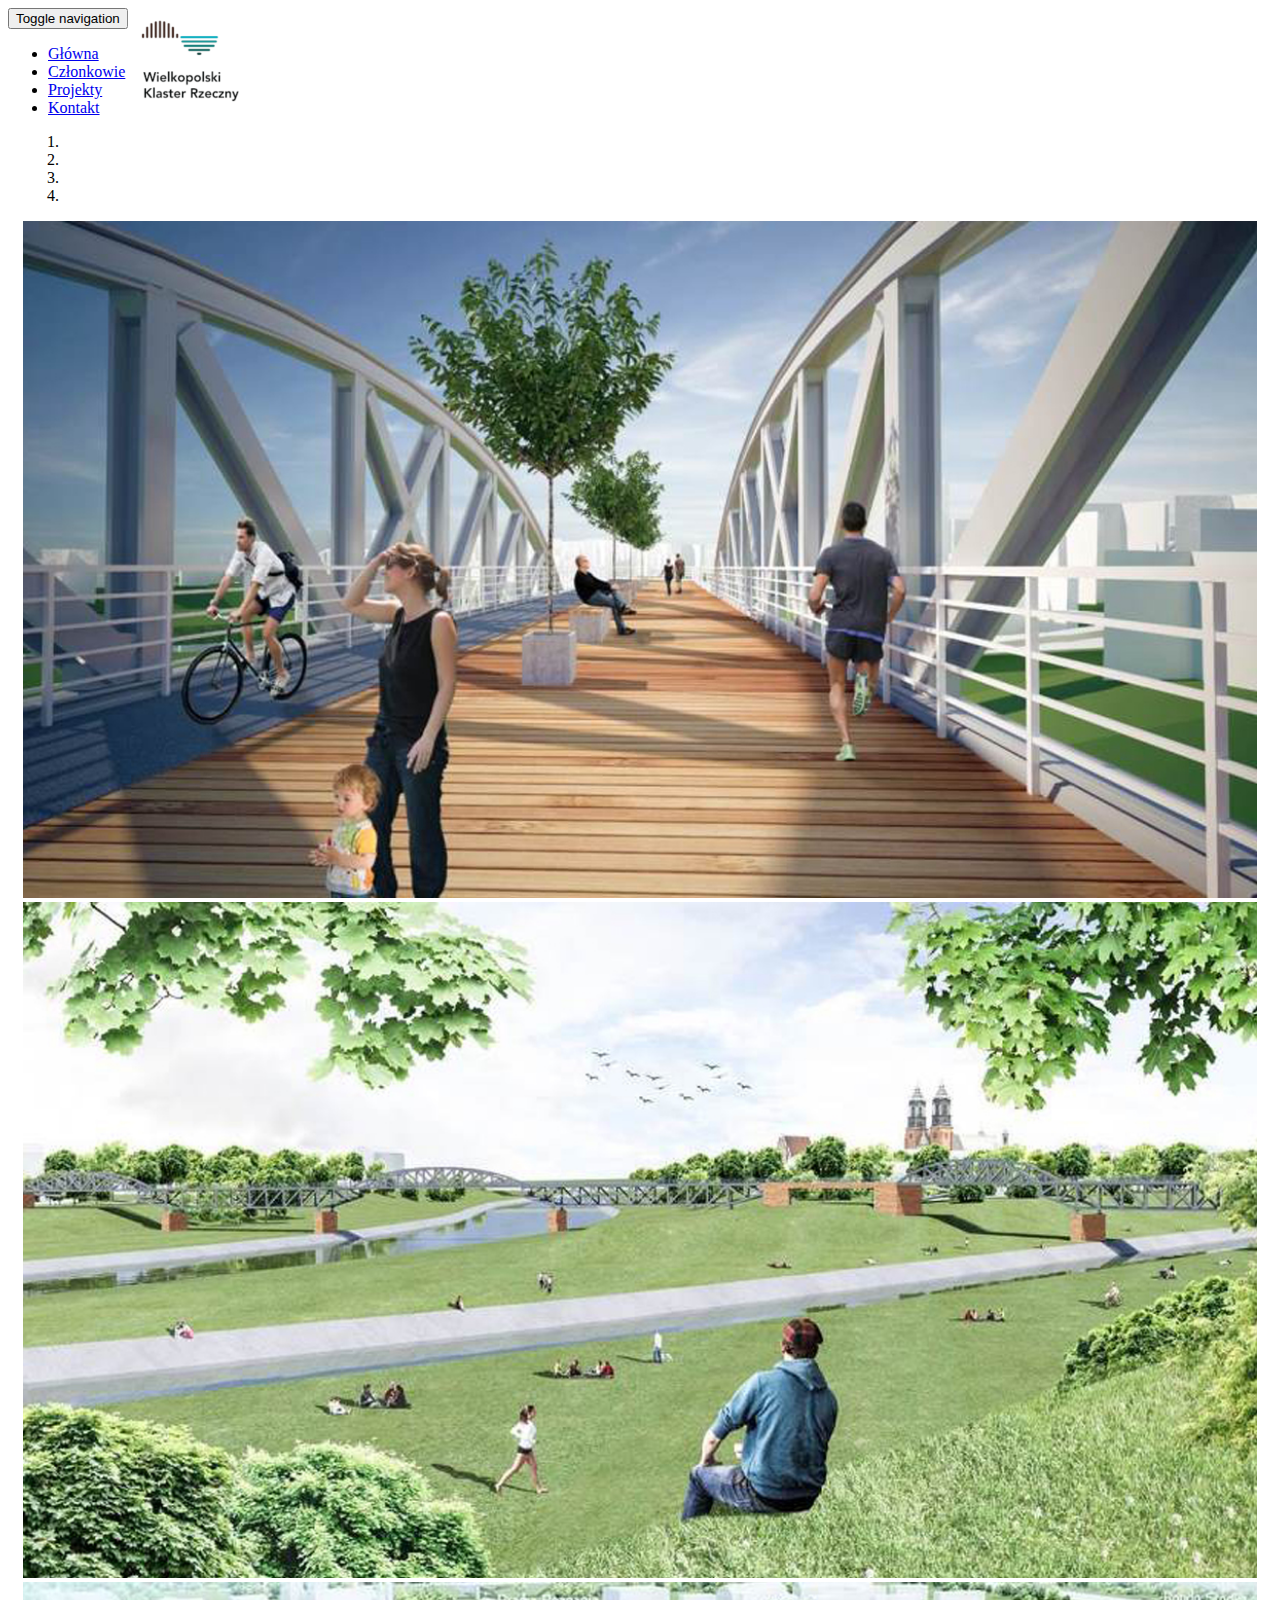
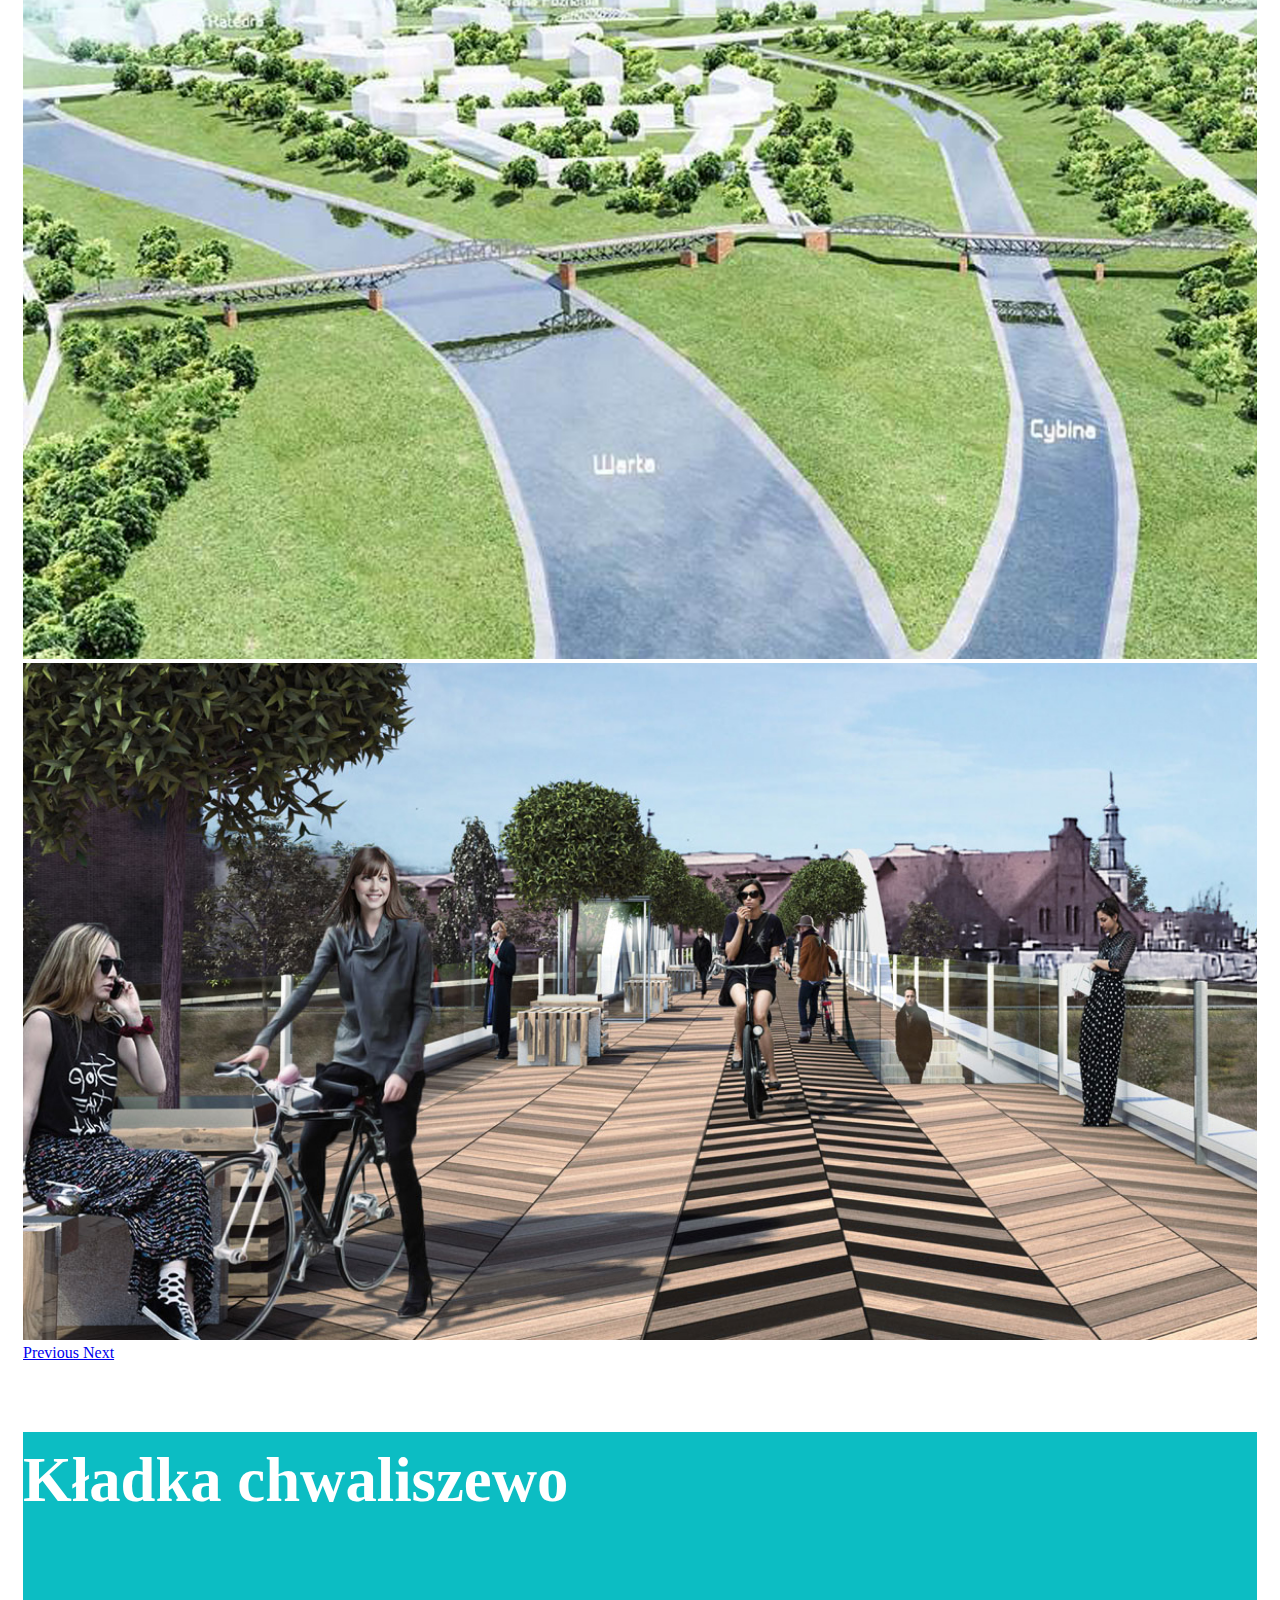
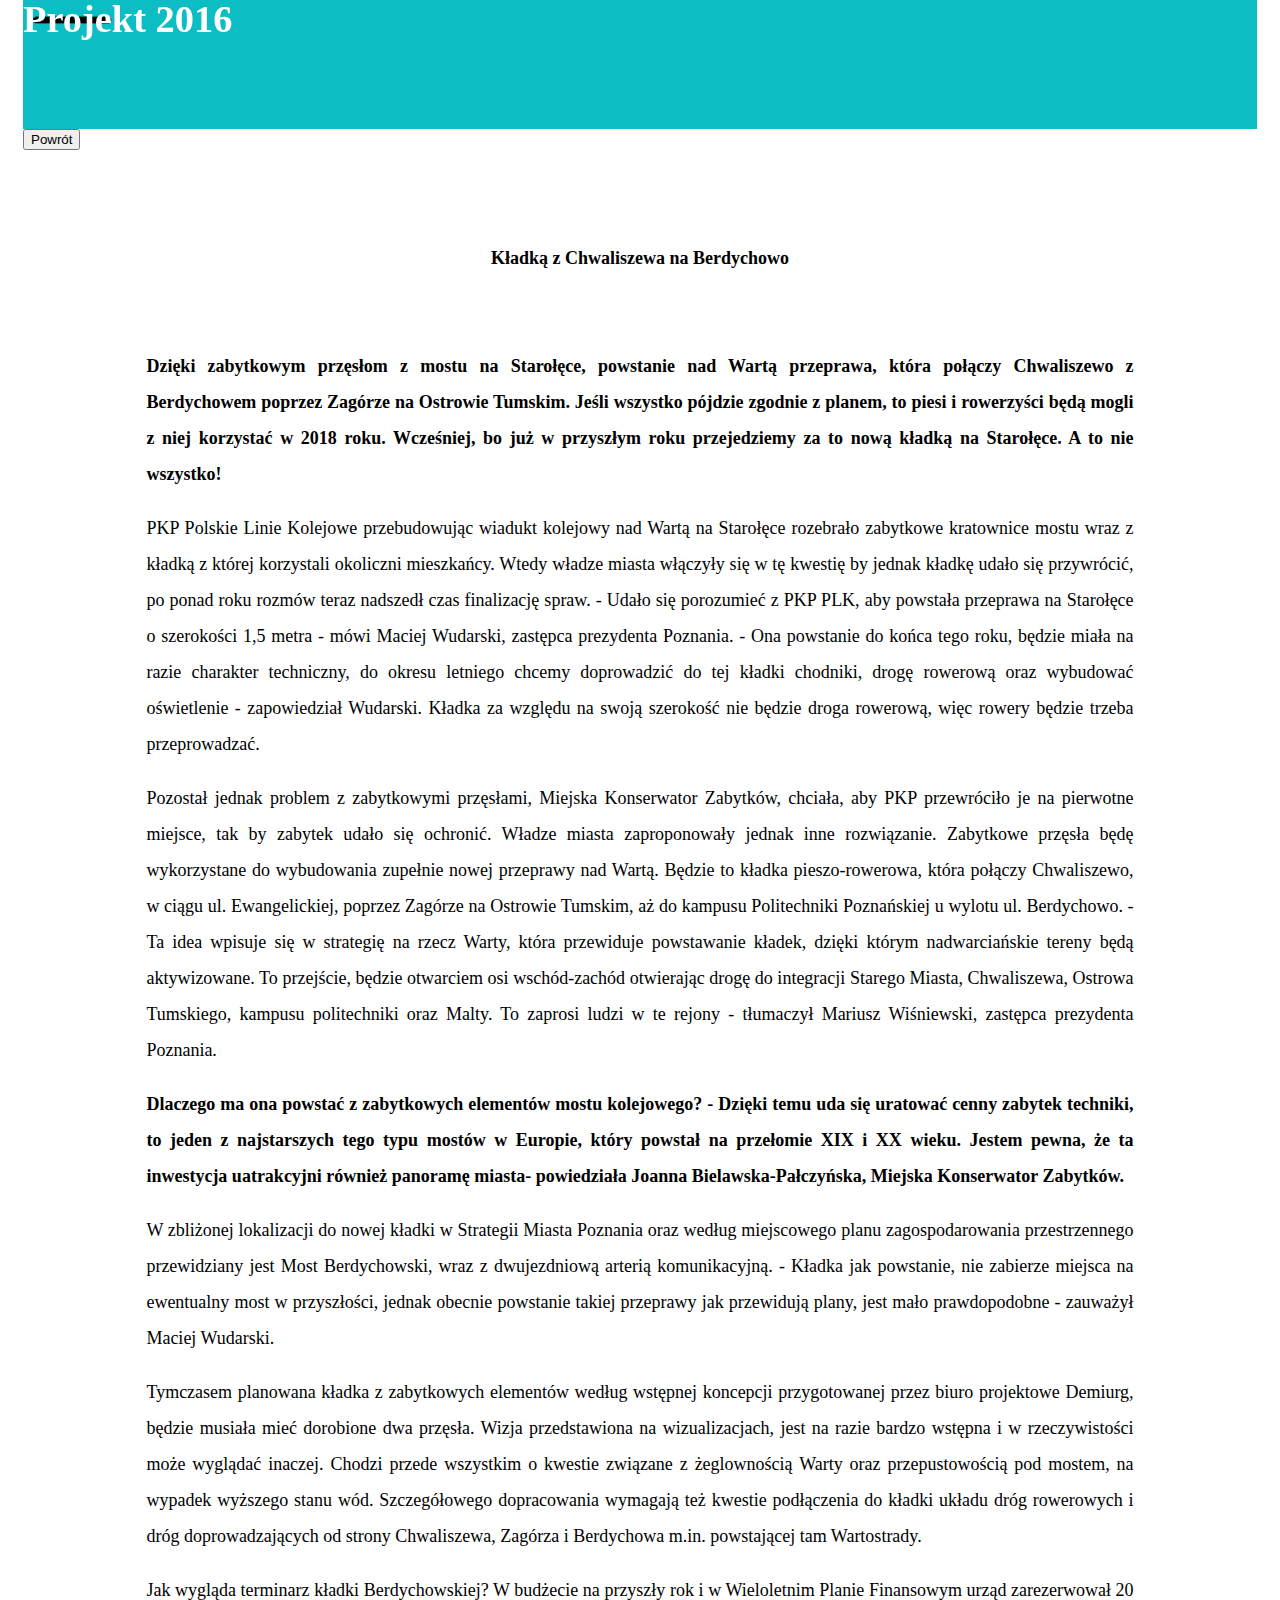
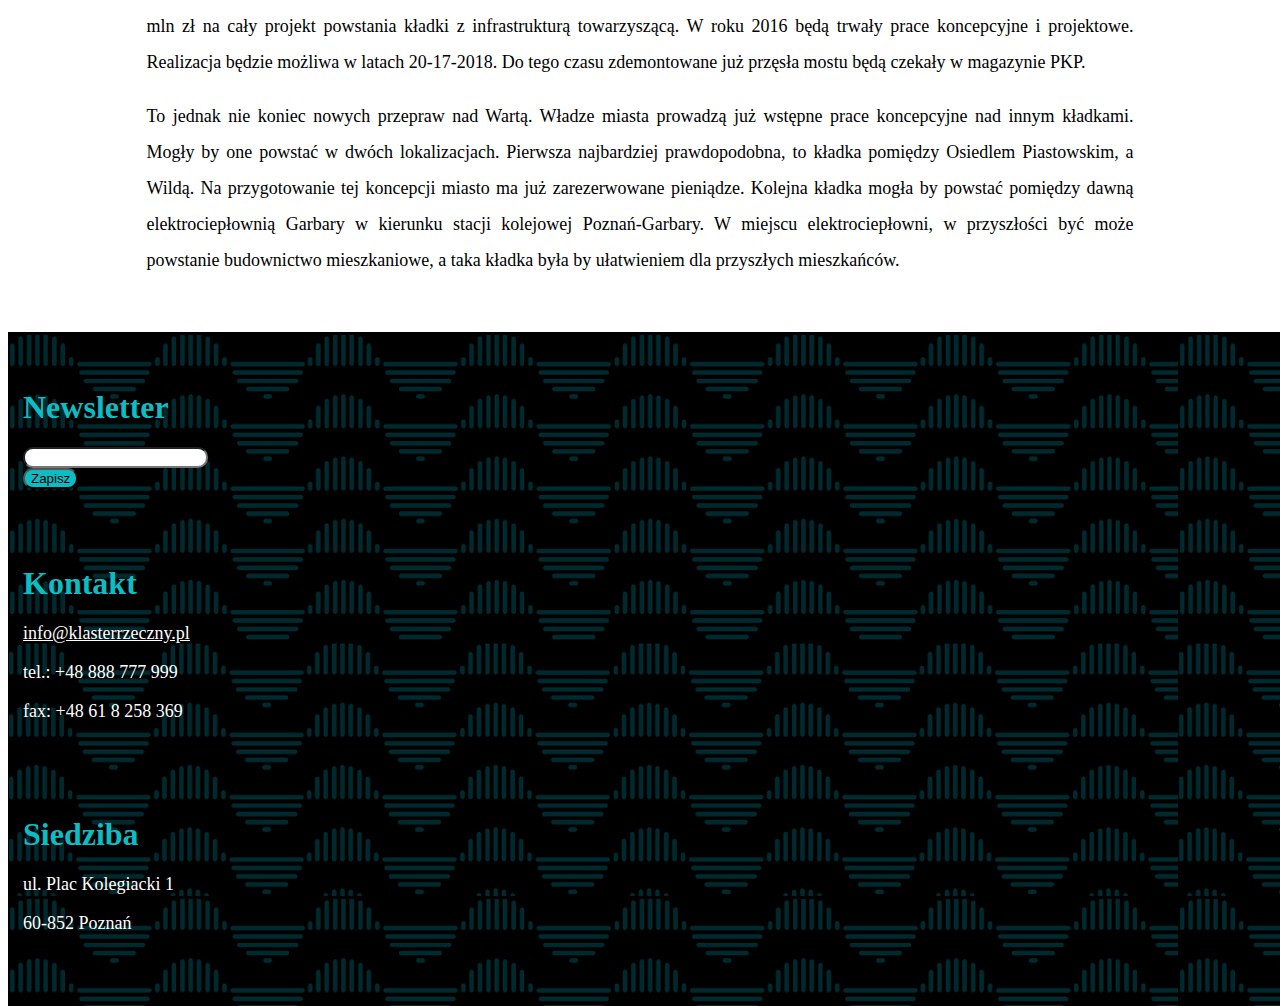
<file: src/pojedynczy2.html>
<!DOCTYPE html>
<html lang="en">
  <head>
    <meta charset="utf-8">
    <meta http-equiv="X-UA-Compatible" content="IE=edge">
    <meta name="viewport" content="width=device-width, initial-scale=1">
    <!-- The above 3 meta tags *must* come first in the head; any other head content must come *after* these tags -->
    <meta name="description" content="">
    <meta name="author" content="">
    <link rel="icon" href="img/favicon.ico">
       <link rel="apple-touch-icon" sizes="57x57" href="img/apple-icon-57x57.png">
<link rel="apple-touch-icon" sizes="60x60" href="img/apple-icon-60x60.png">
<link rel="apple-touch-icon" sizes="72x72" href="img/apple-icon-72x72.png">
<link rel="apple-touch-icon" sizes="76x76" href="/apple-icon-76x76.png">
<link rel="apple-touch-icon" sizes="114x114" href="img/apple-icon-114x114.png">
<link rel="apple-touch-icon" sizes="120x120" href="img/apple-icon-120x120.png">
<link rel="apple-touch-icon" sizes="144x144" href="img/apple-icon-144x144.png">
<link rel="apple-touch-icon" sizes="152x152" href="img/apple-icon-152x152.png">
<link rel="apple-touch-icon" sizes="180x180" href="img/apple-icon-180x180.png">
<link rel="icon" type="image/png" sizes="192x192"  href="img/android-icon-192x192.png">
<link rel="icon" type="image/png" sizes="32x32" href="img/favicon-32x32.png">
<link rel="icon" type="image/png" sizes="96x96" href="img/favicon-96x96.png">
<link rel="icon" type="image/png" sizes="16x16" href="img/favicon-16x16.png">
<link rel="manifest" href="img/manifest.json">
<meta name="msapplication-TileColor" content="#ffffff">
<meta name="msapplication-TileImage" content="img/ms-icon-144x144.png">
<meta name="theme-color" content="#ffffff">

      <script>
    function goToURL() {
      location.href = 'projekty.html';

    }
  </script>

    <title>Wielkopolski Klaster Rzeczny</title>

    <link rel="stylesheet" href="https://maxcdn.bootstrapcdn.com/bootstrap/3.3.6/css/bootstrap.min.css" integrity="sha384-1q8mTJOASx8j1Au+a5WDVnPi2lkFfwwEAa8hDDdjZlpLegxhjVME1fgjWPGmkzs7" crossorigin="anonymous">
    <link rel="stylesheet" href="style.css">
  </head>

  <body>

    <!-- Fixed navbar -->
    <nav class="navbar navbar-default navbar-fixed-top">
      <div class="container">
        <div class="navbar-header">
          <button type="button" class="navbar-toggle collapsed" data-toggle="collapse" data-target="#navbar" aria-expanded="false" aria-controls="navbar">
            <span class="sr-only">Toggle navigation</span>
            <span class="icon-bar"></span>
            <span class="icon-bar"></span>
            <span class="icon-bar"></span>
          </button>
            <a href="index.html"><img src="img/logo.png" class="logo"></a>
        </div>
        <div id="navbar" class="collapse navbar-collapse">
      <ul class="nav navbar-nav navbar-right">
            <li><a href="index.html">Główna</a></li>
            <li><a href="czlonkowie.html">Członkowie</a></li>
            <li class="active"><a href="projekty.html">Projekty</a></li>
                      <li><a id="kontakt3" href="#kontakt">Kontakt</a></li>

          </ul>
        </div><!--/.nav-collapse -->
      </div>
    </nav>

    <!-- Begin page content -->
    <div class="container">
        <div id="carousel-example-generic" class="carousel slide row" data-ride="carousel">
          <!-- Indicators -->
          <ol class="carousel-indicators">
            <li data-target="#carousel-example-generic" data-slide-to="0" class="active"></li>
            <li data-target="#carousel-example-generic" data-slide-to="1"></li>
            <li data-target="#carousel-example-generic" data-slide-to="2"></li>
            <li data-target="#carousel-example-generic" data-slide-to="3"></li>
          </ol>

          <!-- Wrapper for slides -->
          <div class="carousel-inner" role="listbox">
            <div class="item active">
                   <img  src="img/chw.jpg">
              <div class="carousel-caption">
              </div>
            </div>
            <div class="item">
                   <img src="img/chw2.jpg">
              <div class="carousel-caption">
              </div>
            </div>
            <div class="item">
                   <img src="img/chw3.jpg">
              <div class="carousel-caption">
              </div>
            </div>
                <div class="item">
                   <img  src="img/chw4.jpg">
              <div class="carousel-caption">
              </div>
            </div>
          </div>

          <!-- Controls -->
          <a class="left carousel-control" href="#carousel-example-generic" role="button" data-slide="prev">
            <span class="glyphicon glyphicon-chevron-left" aria-hidden="true"></span>
            <span class="sr-only">Previous</span>
          </a>
          <a class="right carousel-control" href="#carousel-example-generic" role="button" data-slide="next">
            <span class="glyphicon glyphicon-chevron-right" aria-hidden="true"></span>
            <span class="sr-only">Next</span>
          </a>
        </div>
        <br>
        
        <div class="row blue-tlo box">
            <div class="col-xs-12">
            <div class="podtytul  text-center">  
                <h2>Kładka chwaliszewo</h2>
            <img class="kreska" src="img/czarna_kreska.png">
              <br>
              <div class="podt"><h3>Projekt 2016</h3></div>
            </div>
            </div>
        </div>
           <button type="button" class="btn btn-default row" aria-label="Left Align" onclick="goToURL(); return false;">
       <span class="glyphicon glyphicon-chevron-left" aria-hidden="true">  </span>
       Powrót
       </button>
        <div class="row" style="margin: auto 10%; line-height:4vmin; font-size:2vmin">
            <br/><br/>

            <p align="center"><b>
                Kładką z Chwaliszewa na Berdychowo</b></p><br/>
<p align="justify"><b>
    Dzięki zabytkowym przęsłom z mostu na Starołęce, powstanie nad Wartą przeprawa, która połączy Chwaliszewo z Berdychowem poprzez Zagórze na Ostrowie Tumskim. Jeśli wszystko pójdzie zgodnie z planem, to piesi i rowerzyści będą mogli z niej korzystać w 2018 roku. Wcześniej, bo już w przyszłym roku przejedziemy za to nową kładką na Starołęce. A to nie wszystko!</b>
</p>
<p align="justify">
	PKP Polskie Linie Kolejowe przebudowując wiadukt kolejowy nad Wartą na Starołęce rozebrało zabytkowe kratownice mostu wraz z kładką z której korzystali okoliczni mieszkańcy. Wtedy władze miasta włączyły się w tę kwestię by jednak kładkę udało się przywrócić, po ponad roku rozmów teraz nadszedł czas finalizację spraw. - Udało się porozumieć z PKP PLK, aby powstała przeprawa na Starołęce o szerokości 1,5 metra - mówi Maciej Wudarski, zastępca prezydenta Poznania. - Ona powstanie do końca tego roku, będzie miała na razie charakter techniczny, do okresu letniego chcemy doprowadzić do tej kładki chodniki, drogę rowerową oraz wybudować oświetlenie - zapowiedział Wudarski. Kładka za względu na swoją szerokość nie będzie droga rowerową, więc rowery będzie trzeba przeprowadzać.
 </p>
<p align="justify">
	 Pozostał jednak problem z zabytkowymi przęsłami, Miejska Konserwator Zabytków, chciała, aby PKP przewróciło je na pierwotne miejsce, tak by zabytek udało się ochronić. Władze miasta zaproponowały jednak inne rozwiązanie. Zabytkowe przęsła będę wykorzystane do wybudowania zupełnie nowej przeprawy nad Wartą. Będzie to kładka pieszo-rowerowa, która połączy Chwaliszewo, w ciągu ul. Ewangelickiej, poprzez Zagórze na Ostrowie Tumskim, aż do kampusu Politechniki Poznańskiej u wylotu ul. Berdychowo. - Ta idea wpisuje się w strategię na rzecz Warty, która przewiduje powstawanie kładek, dzięki którym nadwarciańskie tereny będą aktywizowane. To przejście, będzie otwarciem osi wschód-zachód otwierając drogę do integracji Starego Miasta, Chwaliszewa, Ostrowa Tumskiego, kampusu politechniki oraz Malty. To zaprosi ludzi w te rejony - tłumaczył Mariusz Wiśniewski, zastępca prezydenta Poznania.</p>
        <p align="justify"><b>
            Dlaczego ma ona powstać z zabytkowych elementów mostu kolejowego? - Dzięki temu uda się uratować cenny zabytek techniki, to jeden z najstarszych tego typu mostów w Europie, który powstał na przełomie XIX i XX wieku. Jestem pewna, że ta inwestycja uatrakcyjni również panoramę miasta- powiedziała Joanna Bielawska-Pałczyńska, Miejska Konserwator Zabytków.</b>
</p>
            <p align="justify">
	W zbliżonej lokalizacji do nowej kładki w Strategii Miasta Poznania oraz według miejscowego planu zagospodarowania przestrzennego przewidziany jest Most Berdychowski, wraz z dwujezdniową arterią komunikacyjną. - Kładka jak powstanie, nie zabierze miejsca na ewentualny most w przyszłości, jednak obecnie powstanie takiej przeprawy jak przewidują plany, jest mało prawdopodobne - zauważył Maciej Wudarski.
</p>
            <p align="justify">
	 Tymczasem planowana kładka z zabytkowych elementów według wstępnej koncepcji przygotowanej przez biuro projektowe Demiurg, będzie musiała mieć dorobione dwa przęsła. Wizja przedstawiona na wizualizacjach, jest na razie bardzo wstępna i w rzeczywistości może wyglądać inaczej. Chodzi przede wszystkim o kwestie związane z żeglownością Warty oraz przepustowością pod mostem, na wypadek wyższego stanu wód. Szczegółowego dopracowania wymagają też kwestie podłączenia do kładki układu dróg rowerowych i dróg doprowadzających od strony Chwaliszewa, Zagórza i Berdychowa m.in. powstającej tam Wartostrady.

</p>
            <p align="justify">
	Jak wygląda terminarz kładki Berdychowskiej? W budżecie na przyszły rok i w Wieloletnim Planie Finansowym urząd zarezerwował 20 mln zł na cały projekt powstania kładki z infrastrukturą towarzyszącą. W roku 2016 będą trwały prace koncepcyjne i projektowe. Realizacja będzie możliwa w latach 20-17-2018. Do tego czasu zdemontowane już przęsła mostu będą czekały w magazynie PKP.


</p>
               <p align="justify">
	To jednak nie koniec nowych przepraw nad Wartą. Władze miasta prowadzą już wstępne prace koncepcyjne nad innym kładkami. Mogły by one powstać w dwóch lokalizacjach. Pierwsza najbardziej prawdopodobna, to kładka pomiędzy Osiedlem Piastowskim, a Wildą. Na przygotowanie tej koncepcji miasto ma już zarezerwowane pieniądze. Kolejna kładka mogła by powstać pomiędzy dawną elektrociepłownią Garbary w kierunku stacji kolejowej Poznań-Garbary. W miejscu elektrociepłowni, w przyszłości być może powstanie budownictwo mieszkaniowe, a taka kładka była by ułatwieniem dla przyszłych mieszkańców.


</p>
     
        </div>
    </div>
      <br/>            <br/>

      
    <footer class="footer" id="kontakt">
        <div class="container footer-inside">
            <br/><br/>
        <div class="row">
          <div class="col-md-4">
              <h1 class="text-center blue">Newsletter</h1>
              <div class="row">
              <div class="col-xs-2"></div>
              <div class="col-xs-8">
                <div class="form-group">
                    <input type="email" class="form-control zaokraglone" id="exampleInputEmail1">
                  </div>
                <button class="btn btn-primary btn-block zaokraglone blue-tlo">Zapisz</button></div>
              <div class="col-xs-2"></div>
              </div>
              <br/>
              <br/>
              <br/>

            </div>
          <div class="col-md-4 text-center">
              <h1 class="blue">Kontakt</h1>
              <p><a href="mailto:info@klasterrzeczny.pl" style="color:white">info@klasterrzeczny.pl</a></p>
              <p>tel.: +48 888 777 999</p>
              <p>fax: +48 61 8 258 369</p>
              <br/>
              <br/>
              <br/>
            </div>
            
          <div class="col-md-4 text-center">
              <h1 class="blue">Siedziba</h1>
              <p>ul. Plac Kolegiacki 1</p>
              <p>60-852 Poznań</p>
            </div>
        </div><br/>
              <br/>
              <br/>
            </div>
    </footer>


    <!-- Bootstrap core JavaScript
    ================================================== -->
    <!-- Placed at the end of the document so the pages load faster -->
    <script src="https://ajax.googleapis.com/ajax/libs/jquery/1.11.3/jquery.min.js"></script>
      <script>
          $('#kontakt3').click(function(){
    $('html, body').animate({
        scrollTop: $( $.attr(this, 'href') ).offset().top
    }, 500);
    return false;
});
      </script>
    <script src="https://maxcdn.bootstrapcdn.com/bootstrap/3.3.6/js/bootstrap.min.js" integrity="sha384-0mSbJDEHialfmuBBQP6A4Qrprq5OVfW37PRR3j5ELqxss1yVqOtnepnHVP9aJ7xS" crossorigin="anonymous"></script>
  </body>
</html>
</file>
<file: src/style.css>
/* Sticky footer styles
-------------------------------------------------- */
html {
  position: relative;
  min-height: 100%;
}
body {
  /* Margin bottom by footer height */
  margin-bottom: 60px;
}
.footer {
  position: absolute;
  bottom: 0;
  width: 100%;
  /* Set the fixed height of the footer here */
  height: 60px;
  background-color: #f5f5f5;
}


/* Custom page CSS
-------------------------------------------------- */
/* Not required for template or sticky footer method. */

body > .container {
  padding: 0 15px 0;
}
.container .text-muted {
  margin: 20px 0;
}

.footer > .container {
  padding-right: 15px;
  padding-left: 15px;
}

code {
  font-size: 80%;
}
h2 {
  font-size: 4.9vw;
}

h3 {
  font-size: 3vw;

}
p {
  font-size: 2vmin;
    
}

.background-image-1 {
    background:url('IMG/6(1).jpg');
    height: 300px;
        background-size: cover;
}
.background-image-2 {
    background:url('img/no.jpg');
    height: 300px;
        background-size: cover;
}
.background-image-3 {
    background:url('img/kladka%20chwaliszewo.jpg');
    height: 300px;
        background-size: cover;
}
.background-image-4 {
    background:url('img/port.jpg');
    height: 300px;
        background-size: cover;
}
.background-image-5 {
    background:url('img/3.jpg');
    height: 300px;
        background-size: cover;
}
.background-image-6 {
    background:url('img/4.jpg');
    height: 300px;
        background-size: cover;
}
.background-image-7 {
    background:url('img/7.jpg');
    height: 300px;
        background-size: cover;
}
.background-image-8 {
    background:url('img/14.jpg');
    height: 300px;
        background-size: cover;
}
.background-image-9 {
    background:url('img/no.jpg');
    height: 300px;
        background-size: cover;
}
.background-image-10 {
    background:url('img/12.JPG');
    height: 300px;
        background-size: cover;
}

.background-image-11 {
    background:url('img/5.JPG');
    height: 300px;
        background-size: cover;
}.background-image-12 {
    background:url('img/13.jpg');
    height: 300px;
        background-size: cover;
}
.nagl {
    font-size:30px;
    margin-top:200px;
}
.gallerybox {
    position: relative;
}
.gallerybox p,
.gallerybox a{
    display: none;
}

.tytul{
    position: absolute;
    
    width: 100%;
    height: 100%;
    padding-top:  20%;
       left:0; 
    font-size: 70px;
    color:white;
}

.podtytul{
    position: relative;
    top:12px;
    width: 100%;
    left:0;
    font-size: 70px;
    color:white;
}

.carousel img {
    width: 100%;
  
}

.podt {
    font-size: 30px;
    margin-top:-90px !important;
}
.znacznik {
    position: relative;
    float:right;
    left:-20px;
    top:-20px;
   
  
}
.znacznik:hover .pokazmapa {
    position: absolute;
    display: block!important;
    
}
    .kreska{

      margin-top:-103px;
        height: 1.9vw;
    min-height: 12px;
       
}


.gallerybox:hover p,
.gallerybox:hover a {
    display: block;
    position: absolute;
    top:0;
    left:0;
    width: 100%;
    height: 100%;
    background-color: rgba(12,189,195,0.5);
    text-align: center;
    color: white;
    font-size: 15em;
}

.link-bez-podkr:hover {
    text-decoration:none
}

.box {
    height:33vmin;
    
}
.footer-inside {
    background:url('img/tlo.jpg');
    color: white;
}
.white {
    color:white;
    
}
.czlonk_wys div{
    height:250px;
}
.kursywa {
    font-style: italic;
}

.blue {
    color: rgba(12,189,195,1);
}
.gmina {
    float:left;
    margin: 5%;
    
    
}
.gminat p
{
    line-height:4vmin; 
    
    text-align:justify; 
    margin: 2% 5% 5% 5% 
}

.blue-tlo {
    background-color: rgba(12,189,195,1);
}
.blue-tlo1 {
    background-color: rgba(23,151,152,1);
}

.zdjecie {
  
   
    width: 100%;
    
}


.logo {
    position: fixed;
    height: 8.35vw;
    min-height: 80px;
}

.navbar-fixed-top {
    background: white;
}

.zaokraglone {
    border-radius: 10px;
}
</file>
